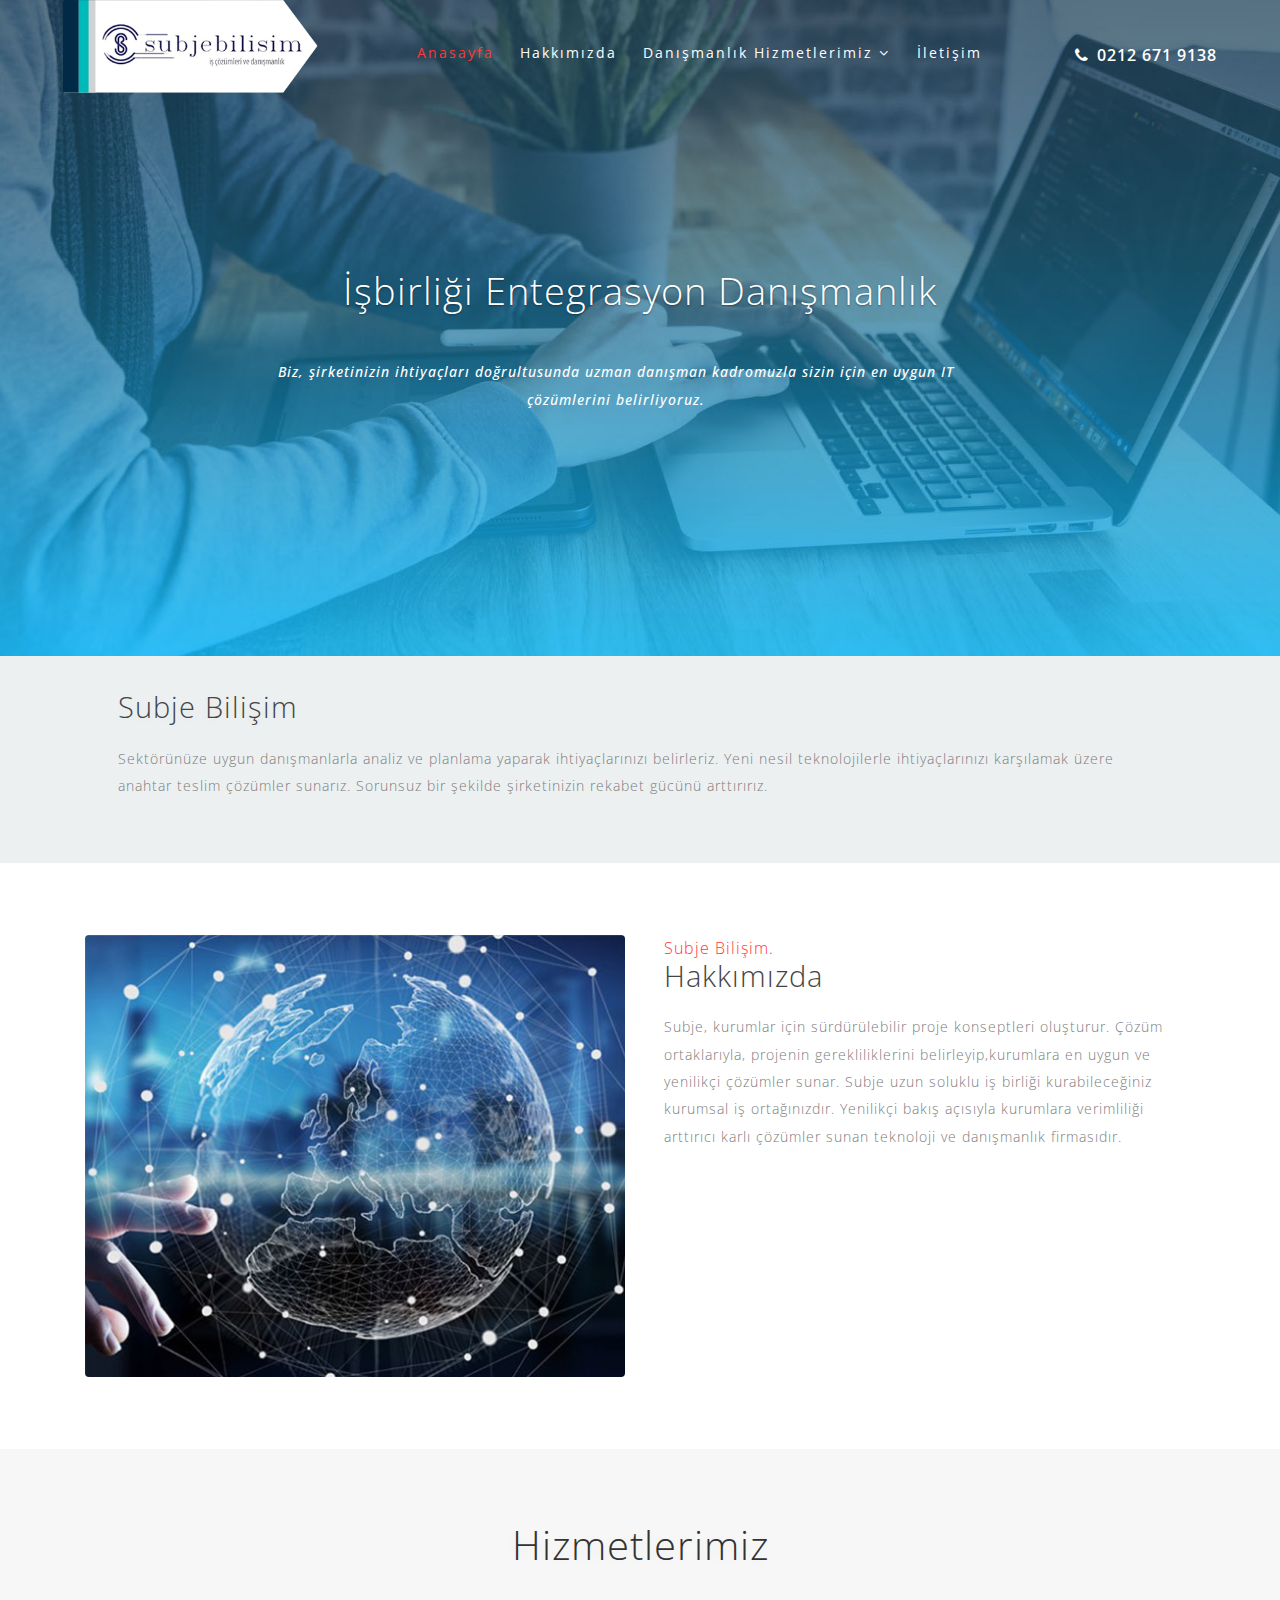
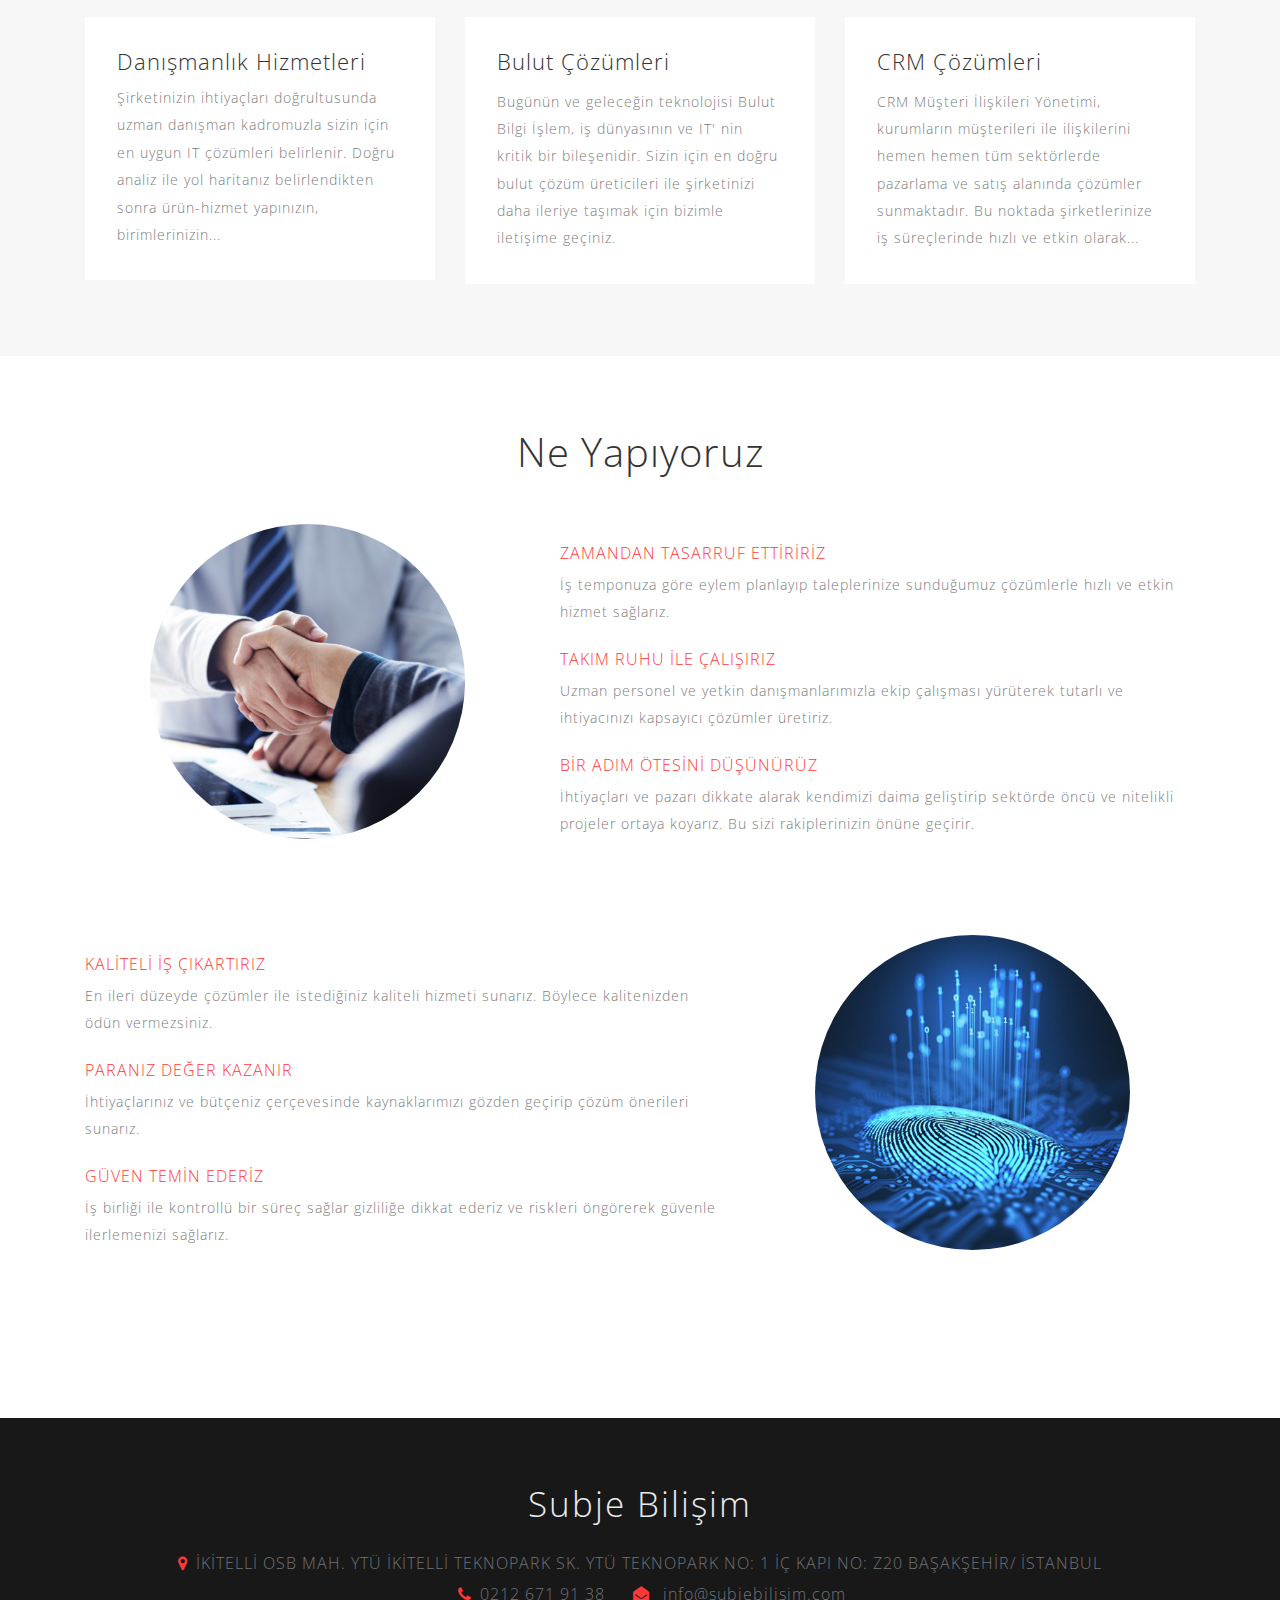
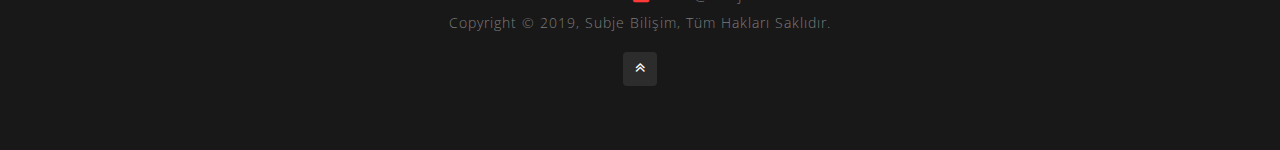
<file: index.html>
<!DOCTYPE html>
<html lang="zxx">

<head>
    <title>Anasayfa - Subje Bilişim</title>
    <meta name="viewport" content="width=device-width, initial-scale=1">
    <meta charset="utf-8" />
    <meta name="description" content="" />
    <script>
        addEventListener("load", function () {
            setTimeout(hideURLbar, 0);
        }, false);

        function hideURLbar() {
            window.scrollTo(0, 1);
        }

    </script>

    <link href="css/bootstrap.css" type="text/css" rel="stylesheet" media="all">
    <link href="css/style.css" type="text/css" rel="stylesheet" media="all">
    <link rel="shortcut icon" type="image/png" href="/images/fav.png" />

    <link href="css/font-awesome.min.css" rel="stylesheet">


    <link href="//fonts.googleapis.com/css?family=Open+Sans:300,300i,400,400i,600,600i,700,700i,800,800i"
        rel="stylesheet">

</head>

<body>

    <div class="main-content" id="home">

        <header>
            <div class="container-fluid">

                <nav class="py-md-4 py-3 d-lg-flex nav_w3pvt">
                    <div id="logo">
                        <h1><a href="/"><img class="subje-logo" src="/images/subje_logo.png" alt="subje-bilisim"> </a>
                        </h1>
                    </div>
                    <label for="drop" class="toggle"><span class="fa fa-bars"></span></label>
                    <input type="checkbox" id="drop" />
                    <ul class="menu mt-lg-3 ml-auto">
                        <li class="active"><a href="/">Anasayfa</a></li>
                        <li><a href="hakkimizda.html">Hakkımızda</a></li>
                        <li>

                            <label for="drop-2" class="cons-services toggle">Danışmanlık Hizmetlerimiz <span
                                    class="fa fa-angle-down" aria-hidden="true"></span>
                            </label>
                            <a href="#">Danışmanlık Hizmetlerimiz <span class="fa fa-angle-down"
                                    aria-hidden="true"></span></a>
                            <input type="checkbox" id="drop-2" />
                            <ul>
                                <li><a href="danismanlik-hizmetleri.html" class="drop-text">Danışmanlık Hizmetleri</a></li>
                                <li><a href="kvkk-uyumluluk-cozumleri.html" class="drop-text">KVKK Uyumluluk Çözümleri</a>
                                </li>
                                <li><a href="siber-guvenlik-cozumleri.html" class="drop-text">Siber Güvenlik Çözümleri</a>
                                </li>
                                <li><a href="veri-envanter-yonetimi-cozumleri.html" class="drop-text">Veri Envanter Yönetimi
                                        Çözümleri</a></li>
                                <li><a href="bulut-cozumleri.html" class="drop-text">Bulut Çözümleri</a></li>
                                <li><a href="erp-cozumleri.html" class="drop-text">ERP Çözümleri</a></li>
                                <li><a href="cografi-bilgi-sistemi-danismanlik-hizmetleri.html" class="drop-text">Coğrafi
                                        Bilgi Sistemi Danışmanlık Hizmetleri</a></li>
                                <li><a href="ozel-yazilim-ve-yazilim-gelistirme-cozumleri.html" class="drop-text">Özel
                                        Yazılım ve Yazılım Geliştirme Çözümleri</a></li>
                                <li><a href="is-analitigi-ve-is-zekasi-cozumleri.html" class="drop-text">İş Analitiği ve İş
                                        Zekası Çözümleri</a></li>
                                <li><a href="crm-cozumleri.html" class="drop-text">CRM Çözümleri</a></li>
                                <li><a href="blockchain-cozumleri.html" class="drop-text">Blockchain Çözümleri</a></li>
                            </ul>
                        </li>
                        <li><a href="iletisim.html">İletişim</a></li>
                        <li>
                            <p class="w3pvt-phone">
                                <span class="fa fa-phone mr-2"></span>0212 671 9138
                            </p>
                        </li>
                    </ul>
                </nav>

            </div>
        </header>

        <div class="banner-content-w3pvt">
            <div class="banner-w3layouts-info text-center">
                <h3>İşbirliği Entegrasyon Danışmanlık</h3>
                <p class="sub-test pr-lg-5">Biz, şirketinizin ihtiyaçları doğrultusunda uzman danışman kadromuzla sizin
                    için en uygun IT çözümlerini belirliyoruz.</p>
            </div>
        </div>

    </div>


    <div class="entry-w3pvt-main py-5 landing-margin">
        <div class="container px-lg-5 py-md-3">
            <div class="entry-w3layouts-info">
                <h4>Subje Bilişim</h4>
                <p>Sektörünüze uygun danışmanlarla analiz ve planlama yaparak ihtiyaçlarınızı belirleriz. Yeni nesil
                    teknolojilerle ihtiyaçlarınızı karşılamak üzere anahtar teslim çözümler sunarız. Sorunsuz bir
                    şekilde şirketinizin rekabet gücünü arttırırız.
                </p>
            </div>
        </div>
    </div>


    <section class="banner-bottom py-5" id="about">
        <div class="container py-md-4">
            <div class="row banner-grids">
                <div class="col-lg-6 content-right-bottom text-left">
                    <img src="images/ab.jpg" alt="" class="img-fluid">
                </div>
                <div class="col-lg-6 content-left-bottom entry-w3layouts-info text-left pl-lg-4">
                    <h5 class="mt-1">Subje Bilişim.</h5>
                    <h4>Hakkımızda</h4>
                    <p class="mt-2 text-left">Subje, kurumlar için sürdürülebilir proje konseptleri oluşturur. Çözüm
                        ortaklarıyla, projenin gerekliliklerini belirleyip,kurumlara en uygun ve yenilikçi çözümler
                        sunar. Subje uzun soluklu iş birliği kurabileceğiniz kurumsal iş ortağınızdır. Yenilikçi bakış
                        açısıyla kurumlara verimliliği arttırıcı karlı çözümler sunan teknoloji ve danışmanlık
                        firmasıdır.</p>
                </div>
            </div>
        </div>
    </section>


    <section class="team-content py-5" id="team">
        <div class="container py-md-4 text-center">
            <h3 class="tittle-w3layouts two">Hizmetlerimiz</h3>
            <div class="row team-grids text-center mt-md-5 mt-4">
                <div class="col-lg-4 team-main">
                    <div class="team-info">
                        <h4>Danışmanlık Hizmetleri</h4>
                        <p class="mt-2 text-left">Şirketinizin ihtiyaçları doğrultusunda uzman danışman kadromuzla sizin
                            için en uygun IT çözümleri belirlenir. Doğru analiz ile yol haritanız belirlendikten sonra
                            ürün-hizmet yapınızın, birimlerinizin...</p>
                    </div>
                </div>
                <div class="col-lg-4 team-main">
                    <div class="team-info">
                        <h4>Bulut Çözümleri</h4>
                        <p>Bugünün ve geleceğin teknolojisi Bulut Bilgi İşlem, iş dünyasının ve IT' nin kritik bir
                            bileşenidir. Sizin için en doğru bulut çözüm üreticileri ile şirketinizi daha ileriye
                            taşımak için bizimle iletişime geçiniz.</p>
                    </div>
                </div>
                <div class="col-lg-4 team-main">
                    <div class="team-info">
                        <h4>CRM Çözümleri</h4>
                        <p>CRM Müşteri İlişkileri Yönetimi, kurumların müşterileri ile ilişkilerini hemen hemen tüm
                            sektörlerde pazarlama ve satış alanında çözümler sunmaktadır. Bu noktada şirketlerinize iş
                            süreçlerinde hızlı ve etkin olarak...</p>
                    </div>
                </div>
            </div>
        </div>
    </section>


    <section class="banner-bottom py-5" id="exp">
        <div class="container py-md-4">
            <h3 class="tittle-w3layouts two text-center">Ne Yapıyoruz</h3>
            <div class="row mid-grids mt-5">
                <div class="col-md-5 content-w3pvt-img">
                    <img src="images/n1.jpg" alt="" class="img-fluid">
                </div>
                <div class="col-md-7 content-left-bottom entry-w3layouts-info text-left mt-3">
                    <h5 class="mt-1">ZAMANDAN TASARRUF ETTİRİRİZ</h5>
                    <p class="mt-2 text-left">İş temponuza göre eylem planlayıp taleplerinize sunduğumuz çözümlerle
                        hızlı ve etkin hizmet sağlarız.</p>
                    <h5 class="mt-1 mt-md-4">TAKIM RUHU İLE ÇALIŞIRIZ</h5>
                    <p class="mt-2 text-left">Uzman personel ve yetkin danışmanlarımızla ekip çalışması yürüterek
                        tutarlı ve ihtiyacınızı kapsayıcı çözümler üretiriz.</p>
                    <h5 class="mt-1 mt-md-4">BİR ADIM ÖTESİNİ DÜŞÜNÜRÜZ</h5>
                    <p class="mt-2 text-left">İhtiyaçları ve pazarı dikkate alarak kendimizi daima geliştirip sektörde
                        öncü ve nitelikli projeler ortaya koyarız. Bu sizi rakiplerinizin önüne geçirir.</p>
                </div>
            </div>
            <div class="row mid-grids my-lg-5 py-lg-5">
                <div class="col-md-7 content-left-bottom entry-w3layouts-info text-left mt-3">
                    <h5 class="mt-1">KALİTELİ İŞ ÇIKARTIRIZ</h5>
                    <p class="mt-2 text-left">En ileri düzeyde çözümler ile istediğiniz kaliteli hizmeti sunarız.
                        Böylece kalitenizden ödün vermezsiniz.</p>
                    <h5 class="mt-1 mt-md-4">PARANIZ DEĞER KAZANIR</h5>
                    <p class="mt-2 text-left">İhtiyaçlarınız ve bütçeniz çerçevesinde kaynaklarımızı gözden geçirip
                        çözüm önerileri sunarız.</p>
                    <h5 class="mt-1 mt-md-4">GÜVEN TEMİN EDERİZ</h5>
                    <p class="mt-2 text-left">İş birliği ile kontrollü bir süreç sağlar gizliliğe dikkat ederiz ve
                        riskleri öngörerek güvenle ilerlemenizi sağlarız.</p>
                </div>
                <div class="col-md-5 content-w3pvt-img">
                    <img src="images/n2.jpg" alt="" class="img-fluid">
                </div>
            </div>
        </div>
    </section>
    
    <footer class="footer-content text-center py-5">
        <div class="container py-md-3">

            <h2 class="logo2 text-center">
                <a href="index.html">
                    Subje Bilişim
                </a>
            </h2>


            <div class="contact-left-footer mt-md-4">
                <ul>
                    <li>
                        <p>
                            <span class="fa fa-map-marker mr-2"></span>İKİTELLİ OSB MAH. YTÜ İKİTELLİ TEKNOPARK SK. YTÜ
                            TEKNOPARK NO: 1 İÇ KAPI NO: Z20 BAŞAKŞEHİR/ İSTANBUL
                        </p>
                    </li>
                    <li class="mx-4">
                        <p>
                            <span class="fa fa-phone mr-2"></span>0212 671 91 38
                        </p>
                    </li>
                    <li>
                        <p class="text-wh">
                            <span class="fa fa-envelope-open mr-2"></span>
                            <a href="mailto:info@example.com">info@subjebilisim.com</a>
                        </p>
                    </li>
                </ul>
            </div>


            <div class="w3layouts-copy text-center">
                <p class="text-da">Copyright © 2019, Subje Bilişim, Tüm Hakları Saklıdır.
                </p>
            </div>


            <div class="move-top text-center mt-3">
                <a href="#home" class="move-top"><span class="fa fa-angle-double-up" aria-hidden="true"></span></a>
            </div>

        </div>
    </footer>
</body>

</html>
</file>
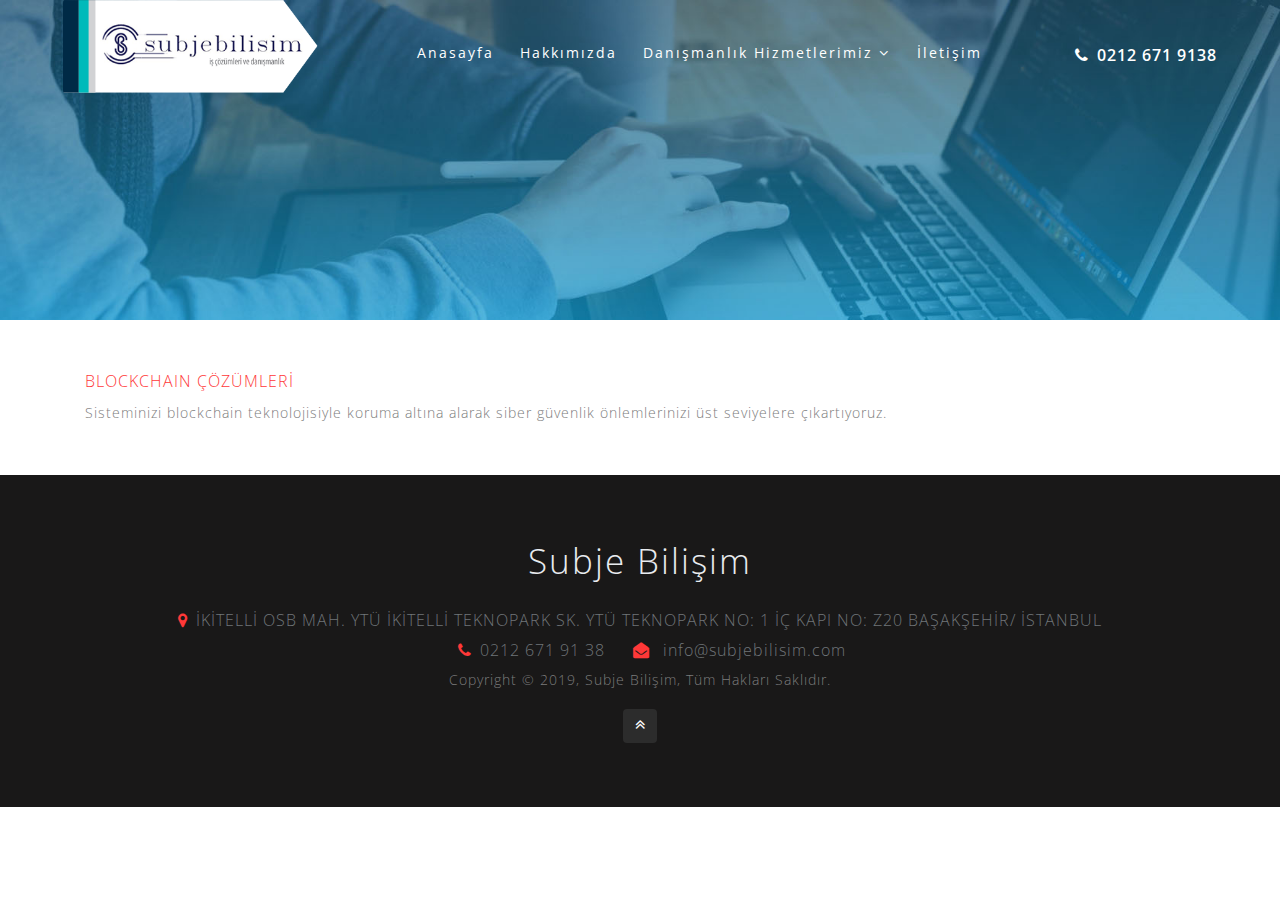
<file: blockchain-cozumleri.html>
<!DOCTYPE html>
<html lang="zxx">

<head>
    <title>Blockchain Çözümleri - Subje Bilişim</title>
    <meta name="viewport" content="width=device-width, initial-scale=1">
    <meta charset="utf-8">
    <meta name="description" content="">
    <script>
        addEventListener("load", function () {
            setTimeout(hideURLbar, 0);
        }, false);

        function hideURLbar() {
            window.scrollTo(0, 1);
        }

    </script>

    <link href="css/bootstrap.css" type="text/css" rel="stylesheet" media="all">
    <link href="css/style.css" type="text/css" rel="stylesheet" media="all">

    <link href="css/font-awesome.min.css" rel="stylesheet">
    <link rel="shortcut icon" type="image/png" href="/images/fav.png">


    <link href="//fonts.googleapis.com/css?family=Open+Sans:300,300i,400,400i,600,600i,700,700i,800,800i"
        rel="stylesheet">

    <script src="chrome-extension://mooikfkahbdckldjjndioackbalphokd/assets/prompt.js"></script>
</head>

<body>

    <div class="main-content inner" id="home">

        <header>
            <div class="container-fluid">

                <nav class="py-md-4 py-3 d-lg-flex nav_w3pvt">
                    <div id="logo">
                        <h1><a href="/"><img class="subje-logo" src="/images/subje_logo.png" alt="subje-bilisim"> </a>
                        </h1>
                    </div>
                    <label for="drop" class="toggle"><span class="fa fa-bars"></span></label>
                    <input type="checkbox" id="drop">
                    <ul class="menu mt-lg-3 ml-auto">
                        <li><a href="/">Anasayfa</a></li>
                        <li><a href="hakkimizda.html">Hakkımızda</a></li>
                        <li>

                            <label for="drop-2" class="cons-services toggle">Danışmanlık Hizmetlerimiz <span
                                    class="fa fa-angle-down" aria-hidden="true"></span>
                            </label>
                            <a href="#">Danışmanlık Hizmetlerimiz <span class="fa fa-angle-down"
                                    aria-hidden="true"></span></a>
                            <input type="checkbox" id="drop-2">
                            <ul>
                                <li><a href="danismanlik-hizmetleri.html" class="drop-text">Danışmanlık Hizmetleri</a></li>
                                <li><a href="kvkk-uyumluluk-cozumleri.html" class="drop-text">KVKK Uyumluluk Çözümleri</a>
                                </li>
                                <li><a href="siber-guvenlik-cozumleri.html" class="drop-text">Siber Güvenlik Çözümleri</a>
                                </li>
                                <li><a href="veri-envanter-yonetimi-cozumleri.html" class="drop-text">Veri Envanter Yönetimi
                                        Çözümleri</a></li>
                                <li><a href="bulut-cozumleri.html" class="drop-text">Bulut Çözümleri</a></li>
                                <li><a href="erp-cozumleri.html" class="drop-text">ERP Çözümleri</a></li>
                                <li><a href="cografi-bilgi-sistemi-danismanlik-hizmetleri.html" class="drop-text">Coğrafi
                                        Bilgi Sistemi Danışmanlık Hizmetleri</a></li>
                                <li><a href="ozel-yazilim-ve-yazilim-gelistirme-cozumleri.html" class="drop-text">Özel
                                        Yazılım ve Yazılım Geliştirme Çözümleri</a></li>
                                <li><a href="is-analitigi-ve-is-zekasi-cozumleri.html" class="drop-text">İş Analitiği ve İş
                                        Zekası Çözümleri</a></li>
                                <li><a href="crm-cozumleri.html" class="drop-text">CRM Çözümleri</a></li>
                                <li><a href="blockchain-cozumleri.html" class="drop-text">Blockchain Çözümleri</a></li>
                            </ul>
                        </li>
                        <li><a href="iletisim.html">İletişim</a></li>
                        <li>
                            <p class="w3pvt-phone">
                                <span class="fa fa-phone mr-2"></span>0212 671 9138
                            </p>
                        </li>
                    </ul>
                </nav>

            </div>
        </header>

    </div>


    <section class="banner-bottom py-5" id="exp">
        <div class="container">
            <div class="row mid-grids">
                <div class="col-md-12 content-left-bottom entry-w3layouts-info text-left">
                    <h5 class="mt-1">BLOCKCHAIN ÇÖZÜMLERİ</h5>
                    <p class="mt-2 text-left">Sisteminizi blockchain teknolojisiyle koruma altına alarak siber güvenlik
                        önlemlerinizi üst seviyelere çıkartıyoruz.</p>
                </div>
            </div>
        </div>
    </section>


    <footer class="footer-content text-center py-5">
        <div class="container py-md-3">

            <h2 class="logo2 text-center">
                <a href="index.html">
                    Subje Bilişim
                </a>
            </h2>


            <div class="contact-left-footer mt-md-4">
                <ul>
                    <li>
                        <p>
                            <span class="fa fa-map-marker mr-2"></span>İKİTELLİ OSB MAH. YTÜ İKİTELLİ TEKNOPARK SK. YTÜ
                            TEKNOPARK NO: 1 İÇ KAPI NO: Z20 BAŞAKŞEHİR/ İSTANBUL
                        </p>
                    </li>
                    <li class="mx-4">
                        <p>
                            <span class="fa fa-phone mr-2"></span>0212 671 91 38
                        </p>
                    </li>
                    <li>
                        <p class="text-wh">
                            <span class="fa fa-envelope-open mr-2"></span>
                            <a href="mailto:info@example.com">info@subjebilisim.com</a>
                        </p>
                    </li>
                </ul>
            </div>


            <div class="w3layouts-copy text-center">
                <p class="text-da">Copyright © 2019, Subje Bilişim, Tüm Hakları Saklıdır.
                </p>
            </div>


            <div class="move-top text-center mt-3">
                <a href="#home" class="move-top"><span class="fa fa-angle-double-up" aria-hidden="true"></span></a>
            </div>

        </div>
    </footer>



</body>

</html>
</file>
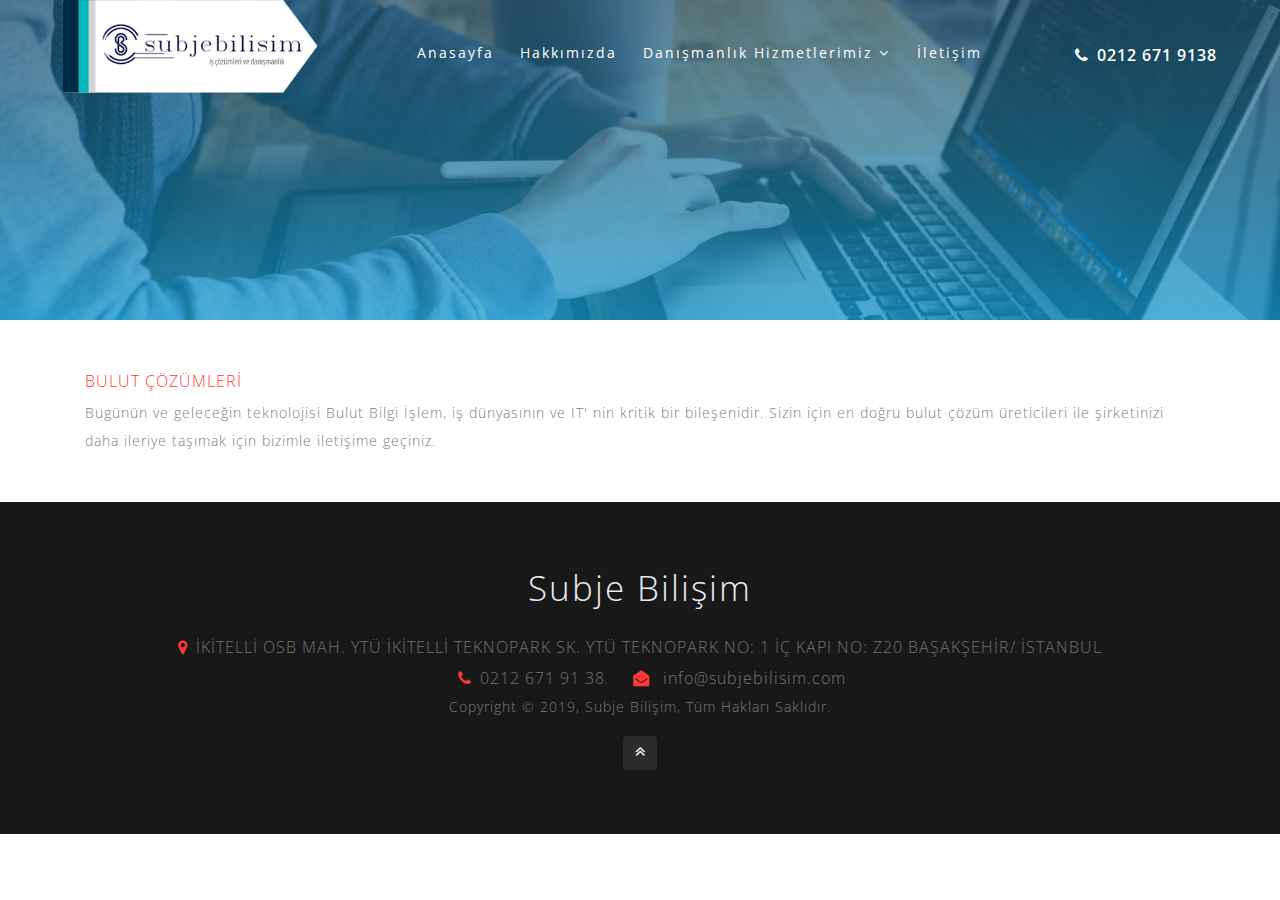
<file: bulut-cozumleri.html>
<!DOCTYPE html>
<html lang="zxx">

<head>
    <title>Bulut Çözümleri - Subje Bilişim</title>
    <meta name="viewport" content="width=device-width, initial-scale=1">
    <meta charset="utf-8">
    <meta name="description" content="">
    <script>
        addEventListener("load", function () {
            setTimeout(hideURLbar, 0);
        }, false);

        function hideURLbar() {
            window.scrollTo(0, 1);
        }

    </script>

    <link href="css/bootstrap.css" type="text/css" rel="stylesheet" media="all">
    <link href="css/style.css" type="text/css" rel="stylesheet" media="all">

    <link href="css/font-awesome.min.css" rel="stylesheet">
    <link rel="shortcut icon" type="image/png" href="/images/fav.png">


    <link href="//fonts.googleapis.com/css?family=Open+Sans:300,300i,400,400i,600,600i,700,700i,800,800i"
        rel="stylesheet">

    <script src="chrome-extension://mooikfkahbdckldjjndioackbalphokd/assets/prompt.js"></script>
</head>

<body>

    <div class="main-content inner" id="home">

        <header>
            <div class="container-fluid">

                <nav class="py-md-4 py-3 d-lg-flex nav_w3pvt">
                    <div id="logo">
                        <h1><a href="/"><img class="subje-logo" src="/images/subje_logo.png" alt="subje-bilisim"> </a>
                        </h1>
                    </div>
                    <label for="drop" class="toggle"><span class="fa fa-bars"></span></label>
                    <input type="checkbox" id="drop">
                    <ul class="menu mt-lg-3 ml-auto">
                        <li><a href="/">Anasayfa</a></li>
                        <li><a href="hakkimizda.html">Hakkımızda</a></li>
                        <li>

                            <label for="drop-2" class="cons-services toggle">Danışmanlık Hizmetlerimiz <span
                                    class="fa fa-angle-down" aria-hidden="true"></span>
                            </label>
                            <a href="#">Danışmanlık Hizmetlerimiz <span class="fa fa-angle-down"
                                    aria-hidden="true"></span></a>
                            <input type="checkbox" id="drop-2">
                            <ul>
                                <li><a href="danismanlik-hizmetleri.html" class="drop-text">Danışmanlık Hizmetleri</a></li>
                                <li><a href="kvkk-uyumluluk-cozumleri.html" class="drop-text">KVKK Uyumluluk Çözümleri</a>
                                </li>
                                <li><a href="siber-guvenlik-cozumleri.html" class="drop-text">Siber Güvenlik Çözümleri</a>
                                </li>
                                <li><a href="veri-envanter-yonetimi-cozumleri.html" class="drop-text">Veri Envanter Yönetimi
                                        Çözümleri</a></li>
                                <li><a href="bulut-cozumleri.html" class="drop-text">Bulut Çözümleri</a></li>
                                <li><a href="erp-cozumleri.html" class="drop-text">ERP Çözümleri</a></li>
                                <li><a href="cografi-bilgi-sistemi-danismanlik-hizmetleri.html" class="drop-text">Coğrafi
                                        Bilgi Sistemi Danışmanlık Hizmetleri</a></li>
                                <li><a href="ozel-yazilim-ve-yazilim-gelistirme-cozumleri.html" class="drop-text">Özel
                                        Yazılım ve Yazılım Geliştirme Çözümleri</a></li>
                                <li><a href="is-analitigi-ve-is-zekasi-cozumleri.html" class="drop-text">İş Analitiği ve İş
                                        Zekası Çözümleri</a></li>
                                <li><a href="crm-cozumleri.html" class="drop-text">CRM Çözümleri</a></li>
                                <li><a href="blockchain-cozumleri.html" class="drop-text">Blockchain Çözümleri</a></li>
                            </ul>
                        </li>
                        <li><a href="iletisim.html">İletişim</a></li>
                        <li>
                            <p class="w3pvt-phone">
                                <span class="fa fa-phone mr-2"></span>0212 671 9138
                            </p>
                        </li>
                    </ul>
                </nav>

            </div>
        </header>

    </div>


    <section class="banner-bottom py-5" id="exp">
        <div class="container">
            <div class="row mid-grids">
                <div class="col-md-12 content-left-bottom entry-w3layouts-info text-left">
                    <h5 class="mt-1">BULUT ÇÖZÜMLERİ</h5>
                    <p class="mt-2 text-left">Bugünün ve geleceğin teknolojisi Bulut Bilgi İşlem, iş dünyasının ve IT'
                        nin kritik bir bileşenidir. Sizin için en doğru bulut çözüm üreticileri ile şirketinizi daha
                        ileriye taşımak için bizimle iletişime geçiniz.</p>
                </div>
            </div>
        </div>
    </section>


    <footer class="footer-content text-center py-5">
        <div class="container py-md-3">

            <h2 class="logo2 text-center">
                <a href="index.html">
                    Subje Bilişim
                </a>
            </h2>


            <div class="contact-left-footer mt-md-4">
                <ul>
                    <li>
                        <p>
                            <span class="fa fa-map-marker mr-2"></span>İKİTELLİ OSB MAH. YTÜ İKİTELLİ TEKNOPARK SK. YTÜ
                            TEKNOPARK NO: 1 İÇ KAPI NO: Z20 BAŞAKŞEHİR/ İSTANBUL
                        </p>
                    </li>
                    <li class="mx-4">
                        <p>
                            <span class="fa fa-phone mr-2"></span>0212 671 91 38
                        </p>
                    </li>
                    <li>
                        <p class="text-wh">
                            <span class="fa fa-envelope-open mr-2"></span>
                            <a href="mailto:info@example.com">info@subjebilisim.com</a>
                        </p>
                    </li>
                </ul>
            </div>


            <div class="w3layouts-copy text-center">
                <p class="text-da">Copyright © 2019, Subje Bilişim, Tüm Hakları Saklıdır.
                </p>
            </div>


            <div class="move-top text-center mt-3">
                <a href="#home" class="move-top"><span class="fa fa-angle-double-up" aria-hidden="true"></span></a>
            </div>

        </div>
    </footer>



</body>

</html>
</file>
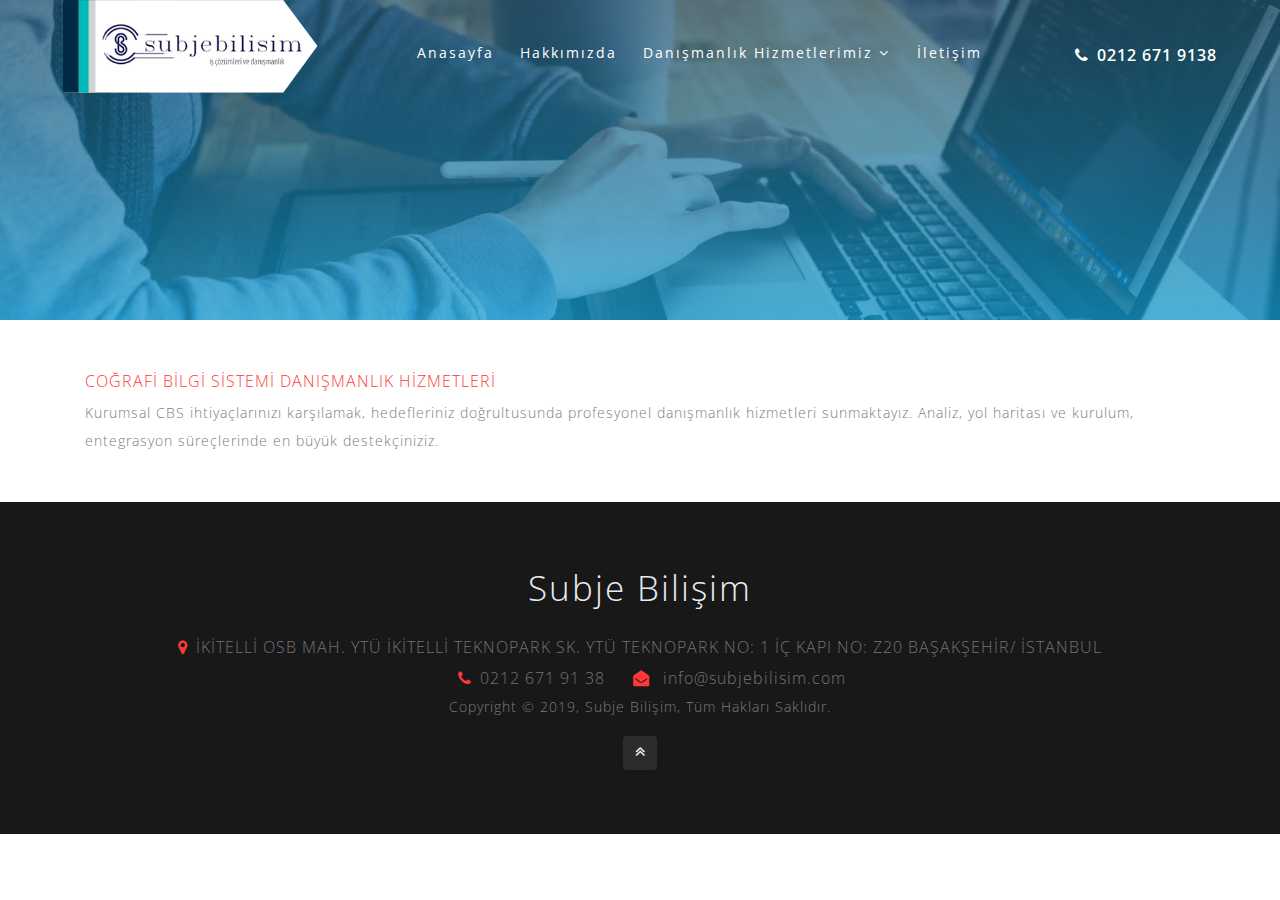
<file: cografi-bilgi-sistemi-danismanlik-hizmetleri.html>
<!DOCTYPE html>
<html lang="zxx">

<head>
    <title>Coğrafi Bilgi Sistemi Danışmanlık Hizmetleri - Subje Bilişim</title>
    <meta name="viewport" content="width=device-width, initial-scale=1">
    <meta charset="utf-8">
    <meta name="description" content="">
    <script>
        addEventListener("load", function () {
            setTimeout(hideURLbar, 0);
        }, false);

        function hideURLbar() {
            window.scrollTo(0, 1);
        }

    </script>

    <link href="css/bootstrap.css" type="text/css" rel="stylesheet" media="all">
    <link href="css/style.css" type="text/css" rel="stylesheet" media="all">

    <link href="css/font-awesome.min.css" rel="stylesheet">
    <link rel="shortcut icon" type="image/png" href="/images/fav.png">


    <link href="//fonts.googleapis.com/css?family=Open+Sans:300,300i,400,400i,600,600i,700,700i,800,800i"
        rel="stylesheet">

    <script src="chrome-extension://mooikfkahbdckldjjndioackbalphokd/assets/prompt.js"></script>
</head>

<body>

    <div class="main-content inner" id="home">

        <header>
            <div class="container-fluid">

                <nav class="py-md-4 py-3 d-lg-flex nav_w3pvt">
                    <div id="logo">
                        <h1><a href="/"><img class="subje-logo" src="/images/subje_logo.png" alt="subje-bilisim"> </a>
                        </h1>
                    </div>
                    <label for="drop" class="toggle"><span class="fa fa-bars"></span></label>
                    <input type="checkbox" id="drop">
                    <ul class="menu mt-lg-3 ml-auto">
                        <li><a href="/">Anasayfa</a></li>
                        <li><a href="hakkimizda.html">Hakkımızda</a></li>
                        <li>

                            <label for="drop-2" class="cons-services toggle">Danışmanlık Hizmetlerimiz <span
                                    class="fa fa-angle-down" aria-hidden="true"></span>
                            </label>
                            <a href="#">Danışmanlık Hizmetlerimiz <span class="fa fa-angle-down"
                                    aria-hidden="true"></span></a>
                            <input type="checkbox" id="drop-2">
                            <ul>
                                <li><a href="danismanlik-hizmetleri.html" class="drop-text">Danışmanlık Hizmetleri</a></li>
                                <li><a href="kvkk-uyumluluk-cozumleri.html" class="drop-text">KVKK Uyumluluk Çözümleri</a>
                                </li>
                                <li><a href="siber-guvenlik-cozumleri.html" class="drop-text">Siber Güvenlik Çözümleri</a>
                                </li>
                                <li><a href="veri-envanter-yonetimi-cozumleri.html" class="drop-text">Veri Envanter Yönetimi
                                        Çözümleri</a></li>
                                <li><a href="bulut-cozumleri.html" class="drop-text">Bulut Çözümleri</a></li>
                                <li><a href="erp-cozumleri.html" class="drop-text">ERP Çözümleri</a></li>
                                <li><a href="cografi-bilgi-sistemi-danismanlik-hizmetleri.html" class="drop-text">Coğrafi
                                        Bilgi Sistemi Danışmanlık Hizmetleri</a></li>
                                <li><a href="ozel-yazilim-ve-yazilim-gelistirme-cozumleri.html" class="drop-text">Özel
                                        Yazılım ve Yazılım Geliştirme Çözümleri</a></li>
                                <li><a href="is-analitigi-ve-is-zekasi-cozumleri.html" class="drop-text">İş Analitiği ve İş
                                        Zekası Çözümleri</a></li>
                                <li><a href="crm-cozumleri.html" class="drop-text">CRM Çözümleri</a></li>
                                <li><a href="blockchain-cozumleri.html" class="drop-text">Blockchain Çözümleri</a></li>
                            </ul>
                        </li>
                        <li><a href="iletisim.html">İletişim</a></li>
                        <li>
                            <p class="w3pvt-phone">
                                <span class="fa fa-phone mr-2"></span>0212 671 9138
                            </p>
                        </li>
                    </ul>
                </nav>

            </div>
        </header>

    </div>


    <section class="banner-bottom py-5" id="exp">
        <div class="container">
            <div class="row mid-grids">
                <div class="col-md-12 content-left-bottom entry-w3layouts-info text-left">
                    <h5 class="mt-1">COĞRAFİ BİLGİ SİSTEMİ DANIŞMANLIK HİZMETLERİ</h5>
                    <p class="mt-2 text-left">Kurumsal CBS ihtiyaçlarınızı karşılamak, hedefleriniz doğrultusunda
                        profesyonel danışmanlık hizmetleri sunmaktayız. Analiz, yol haritası ve kurulum, entegrasyon
                        süreçlerinde en büyük destekçiniziz.</p>
                </div>
            </div>
        </div>
    </section>


    <footer class="footer-content text-center py-5">
        <div class="container py-md-3">

            <h2 class="logo2 text-center">
                <a href="index.html">
                    Subje Bilişim
                </a>
            </h2>


            <div class="contact-left-footer mt-md-4">
                <ul>
                    <li>
                        <p>
                            <span class="fa fa-map-marker mr-2"></span>İKİTELLİ OSB MAH. YTÜ İKİTELLİ TEKNOPARK SK. YTÜ
                            TEKNOPARK NO: 1 İÇ KAPI NO: Z20 BAŞAKŞEHİR/ İSTANBUL
                        </p>
                    </li>
                    <li class="mx-4">
                        <p>
                            <span class="fa fa-phone mr-2"></span>0212 671 91 38
                        </p>
                    </li>
                    <li>
                        <p class="text-wh">
                            <span class="fa fa-envelope-open mr-2"></span>
                            <a href="mailto:info@example.com">info@subjebilisim.com</a>
                        </p>
                    </li>
                </ul>
            </div>


            <div class="w3layouts-copy text-center">
                <p class="text-da">Copyright © 2019, Subje Bilişim, Tüm Hakları Saklıdır.
                </p>
            </div>


            <div class="move-top text-center mt-3">
                <a href="#home" class="move-top"><span class="fa fa-angle-double-up" aria-hidden="true"></span></a>
            </div>

        </div>
    </footer>



</body>

</html>
</file>
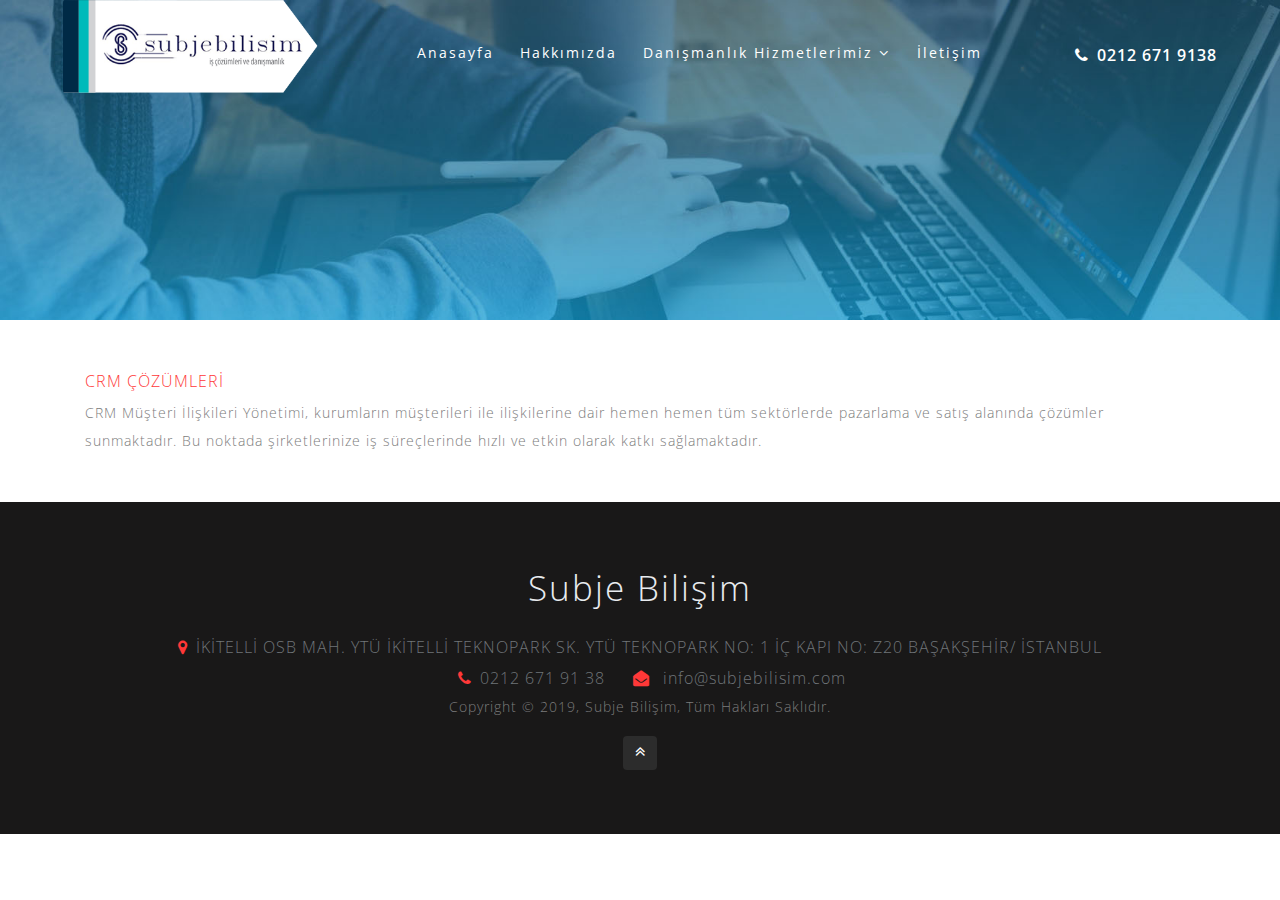
<file: crm-cozumleri.html>
<!DOCTYPE html>
<html lang="zxx">

<head>
    <title>CRM Çözümleri - Subje Bilişim</title>
    <meta name="viewport" content="width=device-width, initial-scale=1">
    <meta charset="utf-8">
    <meta name="description" content="">
    <script>
        addEventListener("load", function () {
            setTimeout(hideURLbar, 0);
        }, false);

        function hideURLbar() {
            window.scrollTo(0, 1);
        }

    </script>

    <link href="css/bootstrap.css" type="text/css" rel="stylesheet" media="all">
    <link href="css/style.css" type="text/css" rel="stylesheet" media="all">

    <link href="css/font-awesome.min.css" rel="stylesheet">
    <link rel="shortcut icon" type="image/png" href="/images/fav.png">


    <link href="//fonts.googleapis.com/css?family=Open+Sans:300,300i,400,400i,600,600i,700,700i,800,800i"
        rel="stylesheet">

    <script src="chrome-extension://mooikfkahbdckldjjndioackbalphokd/assets/prompt.js"></script>
</head>

<body>

    <div class="main-content inner" id="home">

        <header>
            <div class="container-fluid">

                <nav class="py-md-4 py-3 d-lg-flex nav_w3pvt">
                    <div id="logo">
                        <h1><a href="/"><img class="subje-logo" src="/images/subje_logo.png" alt="subje-bilisim"> </a>
                        </h1>
                    </div>
                    <label for="drop" class="toggle"><span class="fa fa-bars"></span></label>
                    <input type="checkbox" id="drop">
                    <ul class="menu mt-lg-3 ml-auto">
                        <li><a href="/">Anasayfa</a></li>
                        <li><a href="hakkimizda.html">Hakkımızda</a></li>
                        <li>

                            <label for="drop-2" class="cons-services toggle">Danışmanlık Hizmetlerimiz <span
                                    class="fa fa-angle-down" aria-hidden="true"></span>
                            </label>
                            <a href="#">Danışmanlık Hizmetlerimiz <span class="fa fa-angle-down"
                                    aria-hidden="true"></span></a>
                            <input type="checkbox" id="drop-2">
                            <ul>
                                <li><a href="danismanlik-hizmetleri.html" class="drop-text">Danışmanlık Hizmetleri</a></li>
                                <li><a href="kvkk-uyumluluk-cozumleri.html" class="drop-text">KVKK Uyumluluk Çözümleri</a>
                                </li>
                                <li><a href="siber-guvenlik-cozumleri.html" class="drop-text">Siber Güvenlik Çözümleri</a>
                                </li>
                                <li><a href="veri-envanter-yonetimi-cozumleri.html" class="drop-text">Veri Envanter Yönetimi
                                        Çözümleri</a></li>
                                <li><a href="bulut-cozumleri.html" class="drop-text">Bulut Çözümleri</a></li>
                                <li><a href="erp-cozumleri.html" class="drop-text">ERP Çözümleri</a></li>
                                <li><a href="cografi-bilgi-sistemi-danismanlik-hizmetleri.html" class="drop-text">Coğrafi
                                        Bilgi Sistemi Danışmanlık Hizmetleri</a></li>
                                <li><a href="ozel-yazilim-ve-yazilim-gelistirme-cozumleri.html" class="drop-text">Özel
                                        Yazılım ve Yazılım Geliştirme Çözümleri</a></li>
                                <li><a href="is-analitigi-ve-is-zekasi-cozumleri.html" class="drop-text">İş Analitiği ve İş
                                        Zekası Çözümleri</a></li>
                                <li><a href="crm-cozumleri.html" class="drop-text">CRM Çözümleri</a></li>
                                <li><a href="blockchain-cozumleri.html" class="drop-text">Blockchain Çözümleri</a></li>
                            </ul>
                        </li>
                        <li><a href="iletisim.html">İletişim</a></li>
                        <li>
                            <p class="w3pvt-phone">
                                <span class="fa fa-phone mr-2"></span>0212 671 9138
                            </p>
                        </li>
                    </ul>
                </nav>

            </div>
        </header>

    </div>


    <section class="banner-bottom py-5" id="exp">
        <div class="container">
            <div class="row mid-grids">
                <div class="col-md-12 content-left-bottom entry-w3layouts-info text-left">
                    <h5 class="mt-1">CRM ÇÖZÜMLERİ</h5>
                    <p class="mt-2 text-left">CRM Müşteri İlişkileri Yönetimi, kurumların müşterileri ile ilişkilerine
                        dair hemen hemen tüm sektörlerde pazarlama ve satış alanında çözümler sunmaktadır. Bu noktada
                        şirketlerinize iş süreçlerinde hızlı ve etkin olarak katkı sağlamaktadır.</p>
                </div>
            </div>
        </div>
    </section>


    <footer class="footer-content text-center py-5">
        <div class="container py-md-3">

            <h2 class="logo2 text-center">
                <a href="index.html">
                    Subje Bilişim
                </a>
            </h2>


            <div class="contact-left-footer mt-md-4">
                <ul>
                    <li>
                        <p>
                            <span class="fa fa-map-marker mr-2"></span>İKİTELLİ OSB MAH. YTÜ İKİTELLİ TEKNOPARK SK. YTÜ
                            TEKNOPARK NO: 1 İÇ KAPI NO: Z20 BAŞAKŞEHİR/ İSTANBUL
                        </p>
                    </li>
                    <li class="mx-4">
                        <p>
                            <span class="fa fa-phone mr-2"></span>0212 671 91 38
                        </p>
                    </li>
                    <li>
                        <p class="text-wh">
                            <span class="fa fa-envelope-open mr-2"></span>
                            <a href="mailto:info@example.com">info@subjebilisim.com</a>
                        </p>
                    </li>
                </ul>
            </div>


            <div class="w3layouts-copy text-center">
                <p class="text-da">Copyright © 2019, Subje Bilişim, Tüm Hakları Saklıdır.
                </p>
            </div>


            <div class="move-top text-center mt-3">
                <a href="#home" class="move-top"><span class="fa fa-angle-double-up" aria-hidden="true"></span></a>
            </div>

        </div>
    </footer>



</body>

</html>
</file>
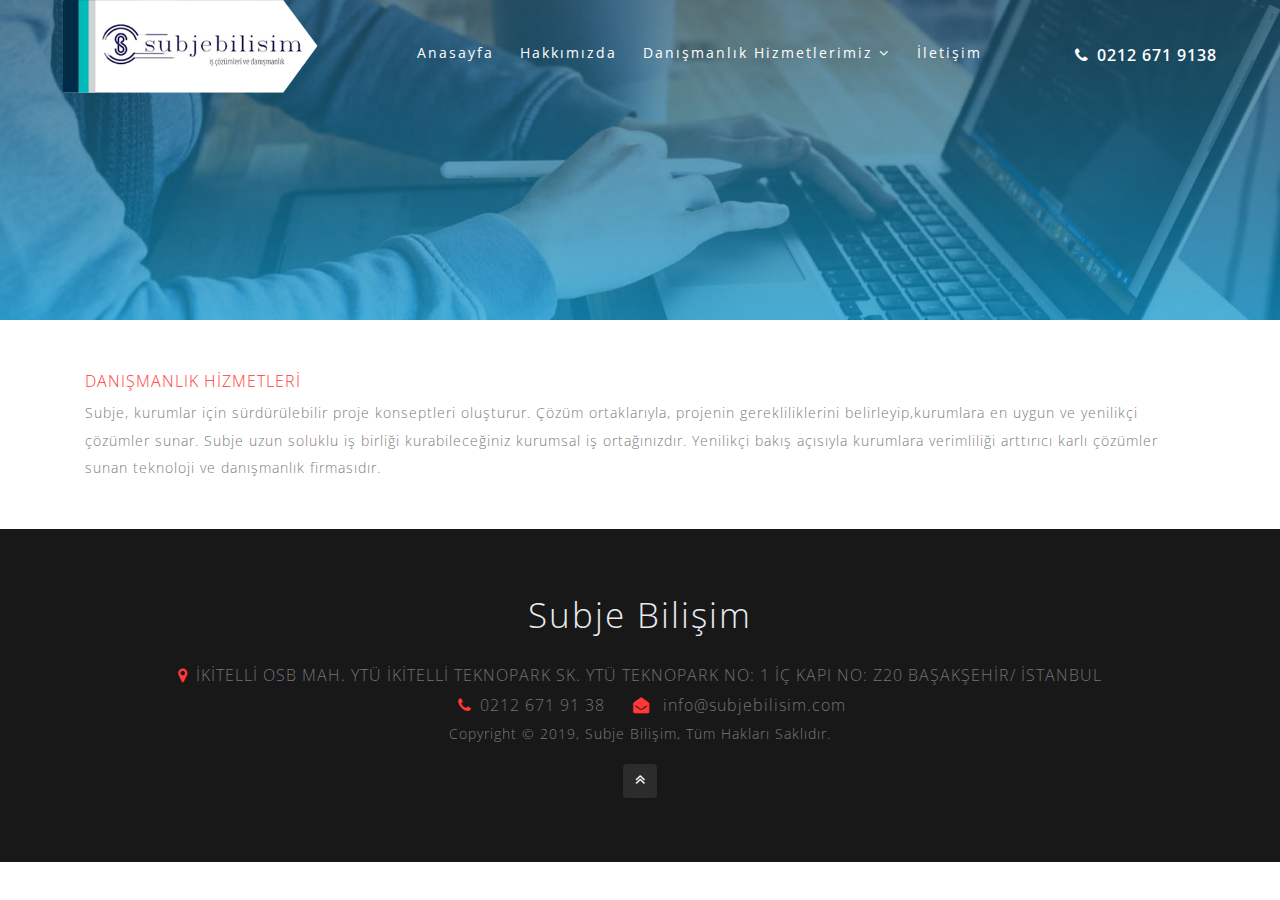
<file: danismanlik-hizmetleri.html>
<!DOCTYPE html>
<html lang="zxx">

<head>
    <title>Danışmanlık Hizmetleri - Subje Bilişim</title>
    <meta name="viewport" content="width=device-width, initial-scale=1">
    <meta charset="utf-8">
    <meta name="description" content="">
    <script>
        addEventListener("load", function () {
            setTimeout(hideURLbar, 0);
        }, false);

        function hideURLbar() {
            window.scrollTo(0, 1);
        }

    </script>

    <link href="css/bootstrap.css" type="text/css" rel="stylesheet" media="all">
    <link href="css/style.css" type="text/css" rel="stylesheet" media="all">

    <link href="css/font-awesome.min.css" rel="stylesheet">
    <link rel="shortcut icon" type="image/png" href="/images/fav.png">


    <link href="//fonts.googleapis.com/css?family=Open+Sans:300,300i,400,400i,600,600i,700,700i,800,800i"
        rel="stylesheet">

    <script src="chrome-extension://mooikfkahbdckldjjndioackbalphokd/assets/prompt.js"></script>
</head>

<body>

    <div class="main-content inner" id="home">

        <header>
            <div class="container-fluid">

                <nav class="py-md-4 py-3 d-lg-flex nav_w3pvt">
                    <div id="logo">
                        <h1><a href="/"><img class="subje-logo" src="/images/subje_logo.png" alt="subje-bilisim"> </a>
                        </h1>
                    </div>
                    <label for="drop" class="toggle"><span class="fa fa-bars"></span></label>
                    <input type="checkbox" id="drop">
                    <ul class="menu mt-lg-3 ml-auto">
                        <li><a href="/">Anasayfa</a></li>
                        <li><a href="hakkimizda.html">Hakkımızda</a></li>
                        <li>

                            <label for="drop-2" class="cons-services toggle">Danışmanlık Hizmetlerimiz <span
                                    class="fa fa-angle-down" aria-hidden="true"></span>
                            </label>
                            <a href="#">Danışmanlık Hizmetlerimiz <span class="fa fa-angle-down"
                                    aria-hidden="true"></span></a>
                            <input type="checkbox" id="drop-2">
                            <ul>
                                <li><a href="danismanlik-hizmetleri.html" class="drop-text">Danışmanlık Hizmetleri</a></li>
                                <li><a href="kvkk-uyumluluk-cozumleri.html" class="drop-text">KVKK Uyumluluk Çözümleri</a>
                                </li>
                                <li><a href="siber-guvenlik-cozumleri.html" class="drop-text">Siber Güvenlik Çözümleri</a>
                                </li>
                                <li><a href="veri-envanter-yonetimi-cozumleri.html" class="drop-text">Veri Envanter Yönetimi
                                        Çözümleri</a></li>
                                <li><a href="bulut-cozumleri.html" class="drop-text">Bulut Çözümleri</a></li>
                                <li><a href="erp-cozumleri.html" class="drop-text">ERP Çözümleri</a></li>
                                <li><a href="cografi-bilgi-sistemi-danismanlik-hizmetleri.html" class="drop-text">Coğrafi
                                        Bilgi Sistemi Danışmanlık Hizmetleri</a></li>
                                <li><a href="ozel-yazilim-ve-yazilim-gelistirme-cozumleri.html" class="drop-text">Özel
                                        Yazılım ve Yazılım Geliştirme Çözümleri</a></li>
                                <li><a href="is-analitigi-ve-is-zekasi-cozumleri.html" class="drop-text">İş Analitiği ve İş
                                        Zekası Çözümleri</a></li>
                                <li><a href="crm-cozumleri.html" class="drop-text">CRM Çözümleri</a></li>
                                <li><a href="blockchain-cozumleri.html" class="drop-text">Blockchain Çözümleri</a></li>
                            </ul>
                        </li>
                        <li><a href="iletisim.html">İletişim</a></li>
                        <li>
                            <p class="w3pvt-phone">
                                <span class="fa fa-phone mr-2"></span>0212 671 9138
                            </p>
                        </li>
                    </ul>
                </nav>

            </div>
        </header>

    </div>


    <section class="banner-bottom py-5" id="exp">
        <div class="container">
            <div class="row mid-grids">
                <div class="col-md-12 content-left-bottom entry-w3layouts-info text-left">
                    <h5 class="mt-1">DANIŞMANLIK HİZMETLERİ</h5>
                    <p class="mt-2 text-left">Subje, kurumlar için sürdürülebilir proje konseptleri oluşturur. Çözüm
                        ortaklarıyla, projenin gerekliliklerini belirleyip,kurumlara en uygun ve yenilikçi çözümler
                        sunar. Subje uzun soluklu iş birliği kurabileceğiniz kurumsal iş ortağınızdır. Yenilikçi bakış
                        açısıyla kurumlara verimliliği arttırıcı karlı çözümler sunan teknoloji ve danışmanlık
                        firmasıdır.</p>
                </div>
            </div>
        </div>
    </section>


    <footer class="footer-content text-center py-5">
        <div class="container py-md-3">

            <h2 class="logo2 text-center">
                <a href="index.html">
                    Subje Bilişim
                </a>
            </h2>


            <div class="contact-left-footer mt-md-4">
                <ul>
                    <li>
                        <p>
                            <span class="fa fa-map-marker mr-2"></span>İKİTELLİ OSB MAH. YTÜ İKİTELLİ TEKNOPARK SK. YTÜ
                            TEKNOPARK NO: 1 İÇ KAPI NO: Z20 BAŞAKŞEHİR/ İSTANBUL
                        </p>
                    </li>
                    <li class="mx-4">
                        <p>
                            <span class="fa fa-phone mr-2"></span>0212 671 91 38
                        </p>
                    </li>
                    <li>
                        <p class="text-wh">
                            <span class="fa fa-envelope-open mr-2"></span>
                            <a href="mailto:info@example.com">info@subjebilisim.com</a>
                        </p>
                    </li>
                </ul>
            </div>


            <div class="w3layouts-copy text-center">
                <p class="text-da">Copyright © 2019, Subje Bilişim, Tüm Hakları Saklıdır.
                </p>
            </div>


            <div class="move-top text-center mt-3">
                <a href="#home" class="move-top"><span class="fa fa-angle-double-up" aria-hidden="true"></span></a>
            </div>

        </div>
    </footer>



    <!-- <span
        style="border-radius: 12px; width: 24px !important; height: 24px !important; background: url(&quot;[data-uri]&quot;) 50% 50% / 14px 14px no-repeat rgba(0, 0, 0, 0.4) !important; position: absolute !important; opacity: 1 !important; z-index: 8675309 !important; display: none; cursor: pointer !important; border: none !important; top: 9px; left: 415px;">
    
    </span>
    <span
        style="border-radius: 3px !important; text-indent: 20px !important; width: auto !important; padding: 0px 4px 0px 0px !important; text-align: center !important; font: bold 11px / 20px &quot;Helvetica Neue&quot;, Helvetica, sans-serif !important; color: rgb(255, 255, 255) !important; background: url(&quot;[data-uri]&quot;) 3px 50% / 14px 14px no-repeat rgb(230, 0, 35) !important; position: absolute !important; opacity: 1 !important; z-index: 8675309 !important; display: none; cursor: pointer !important; border: none !important; -webkit-font-smoothing: antialiased !important; top: 9px; left: 73px;">
        Kaydet
    </span> -->
</body>

</html>
</file>
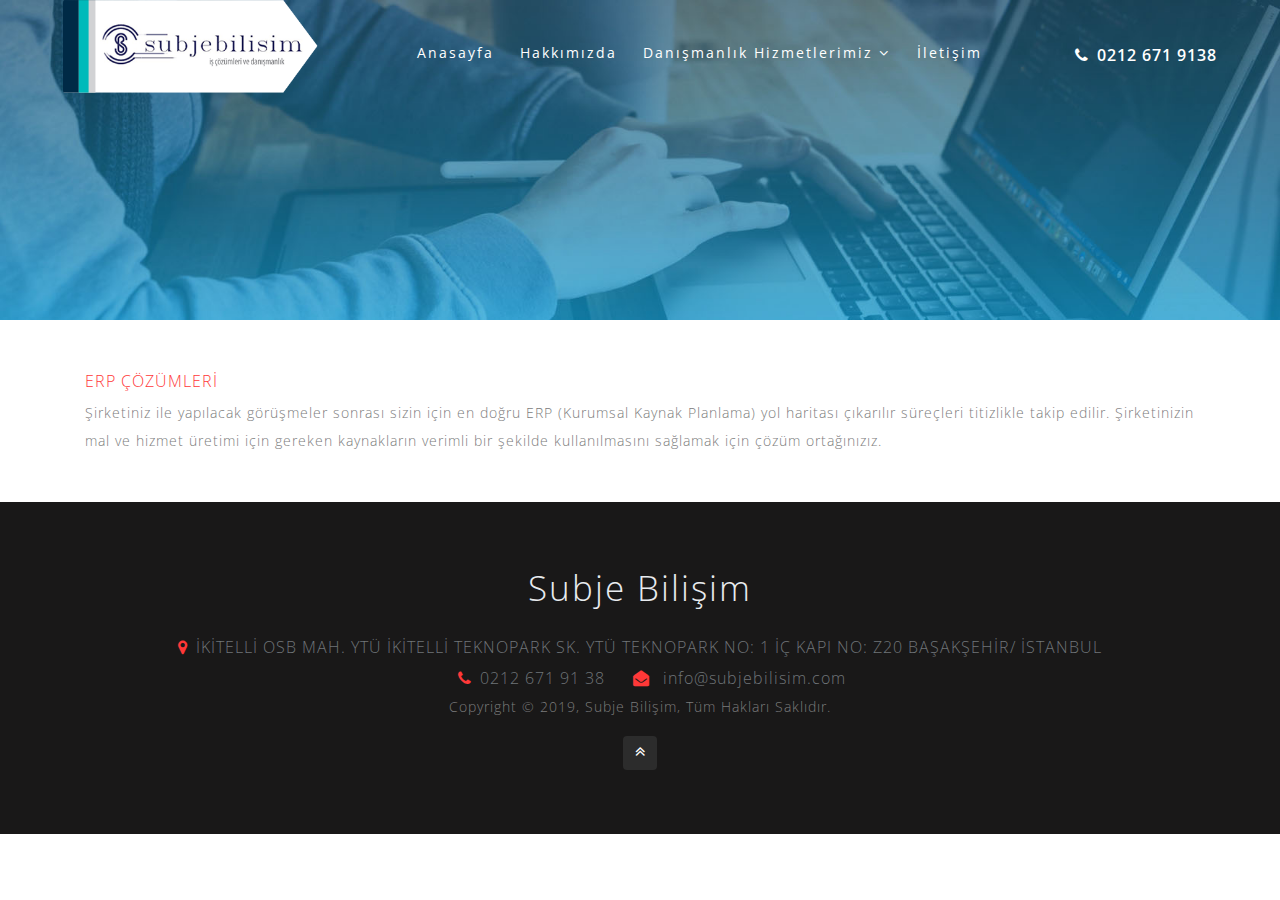
<file: erp-cozumleri.html>
<!DOCTYPE html>
<html lang="zxx">

<head>
    <title>ERP Çözümleri - Subje Bilişim</title>
    <meta name="viewport" content="width=device-width, initial-scale=1">
    <meta charset="utf-8">
    <meta name="description" content="">
    <script>
        addEventListener("load", function () {
            setTimeout(hideURLbar, 0);
        }, false);

        function hideURLbar() {
            window.scrollTo(0, 1);
        }

    </script>

    <link href="css/bootstrap.css" type="text/css" rel="stylesheet" media="all">
    <link href="css/style.css" type="text/css" rel="stylesheet" media="all">

    <link href="css/font-awesome.min.css" rel="stylesheet">
    <link rel="shortcut icon" type="image/png" href="/images/fav.png">


    <link href="//fonts.googleapis.com/css?family=Open+Sans:300,300i,400,400i,600,600i,700,700i,800,800i"
        rel="stylesheet">

    <script src="chrome-extension://mooikfkahbdckldjjndioackbalphokd/assets/prompt.js"></script>
</head>

<body>

    <div class="main-content inner" id="home">

        <header>
            <div class="container-fluid">

                <nav class="py-md-4 py-3 d-lg-flex nav_w3pvt">
                    <div id="logo">
                        <h1><a href="/"><img class="subje-logo" src="/images/subje_logo.png" alt="subje-bilisim"> </a>
                        </h1>
                    </div>
                    <label for="drop" class="toggle"><span class="fa fa-bars"></span></label>
                    <input type="checkbox" id="drop">
                    <ul class="menu mt-lg-3 ml-auto">
                        <li><a href="/">Anasayfa</a></li>
                        <li><a href="hakkimizda.html">Hakkımızda</a></li>
                        <li>

                            <label for="drop-2" class="cons-services toggle">Danışmanlık Hizmetlerimiz <span
                                    class="fa fa-angle-down" aria-hidden="true"></span>
                            </label>
                            <a href="#">Danışmanlık Hizmetlerimiz <span class="fa fa-angle-down"
                                    aria-hidden="true"></span></a>
                            <input type="checkbox" id="drop-2">
                            <ul>
                                <li><a href="danismanlik-hizmetleri.html" class="drop-text">Danışmanlık Hizmetleri</a></li>
                                <li><a href="kvkk-uyumluluk-cozumleri.html" class="drop-text">KVKK Uyumluluk Çözümleri</a>
                                </li>
                                <li><a href="siber-guvenlik-cozumleri.html" class="drop-text">Siber Güvenlik Çözümleri</a>
                                </li>
                                <li><a href="veri-envanter-yonetimi-cozumleri.html" class="drop-text">Veri Envanter Yönetimi
                                        Çözümleri</a></li>
                                <li><a href="bulut-cozumleri.html" class="drop-text">Bulut Çözümleri</a></li>
                                <li><a href="erp-cozumleri.html" class="drop-text">ERP Çözümleri</a></li>
                                <li><a href="cografi-bilgi-sistemi-danismanlik-hizmetleri.html" class="drop-text">Coğrafi
                                        Bilgi Sistemi Danışmanlık Hizmetleri</a></li>
                                <li><a href="ozel-yazilim-ve-yazilim-gelistirme-cozumleri.html" class="drop-text">Özel
                                        Yazılım ve Yazılım Geliştirme Çözümleri</a></li>
                                <li><a href="is-analitigi-ve-is-zekasi-cozumleri.html" class="drop-text">İş Analitiği ve İş
                                        Zekası Çözümleri</a></li>
                                <li><a href="crm-cozumleri.html" class="drop-text">CRM Çözümleri</a></li>
                                <li><a href="blockchain-cozumleri.html" class="drop-text">Blockchain Çözümleri</a></li>
                            </ul>
                        </li>
                        <li><a href="iletisim.html">İletişim</a></li>
                        <li>
                            <p class="w3pvt-phone">
                                <span class="fa fa-phone mr-2"></span>0212 671 9138
                            </p>
                        </li>
                    </ul>
                </nav>

            </div>
        </header>

    </div>


    <section class="banner-bottom py-5" id="exp">
        <div class="container">
            <div class="row mid-grids">
                <div class="col-md-12 content-left-bottom entry-w3layouts-info text-left">
                    <h5 class="mt-1">ERP ÇÖZÜMLERİ</h5>
                    <p class="mt-2 text-left">Şirketiniz ile yapılacak görüşmeler sonrası sizin için en doğru ERP
                        (Kurumsal Kaynak Planlama) yol haritası çıkarılır süreçleri titizlikle takip edilir.
                        Şirketinizin mal ve hizmet üretimi için gereken kaynakların verimli bir şekilde kullanılmasını
                        sağlamak için çözüm ortağınızız.</p>
                </div>
            </div>
        </div>
    </section>


    <footer class="footer-content text-center py-5">
        <div class="container py-md-3">

            <h2 class="logo2 text-center">
                <a href="index.html">
                    Subje Bilişim
                </a>
            </h2>


            <div class="contact-left-footer mt-md-4">
                <ul>
                    <li>
                        <p>
                            <span class="fa fa-map-marker mr-2"></span>İKİTELLİ OSB MAH. YTÜ İKİTELLİ TEKNOPARK SK. YTÜ
                            TEKNOPARK NO: 1 İÇ KAPI NO: Z20 BAŞAKŞEHİR/ İSTANBUL
                        </p>
                    </li>
                    <li class="mx-4">
                        <p>
                            <span class="fa fa-phone mr-2"></span>0212 671 91 38
                        </p>
                    </li>
                    <li>
                        <p class="text-wh">
                            <span class="fa fa-envelope-open mr-2"></span>
                            <a href="mailto:info@example.com">info@subjebilisim.com</a>
                        </p>
                    </li>
                </ul>
            </div>


            <div class="w3layouts-copy text-center">
                <p class="text-da">Copyright © 2019, Subje Bilişim, Tüm Hakları Saklıdır.
                </p>
            </div>


            <div class="move-top text-center mt-3">
                <a href="#home" class="move-top"><span class="fa fa-angle-double-up" aria-hidden="true"></span></a>
            </div>

        </div>
    </footer>



</body>

</html>
</file>
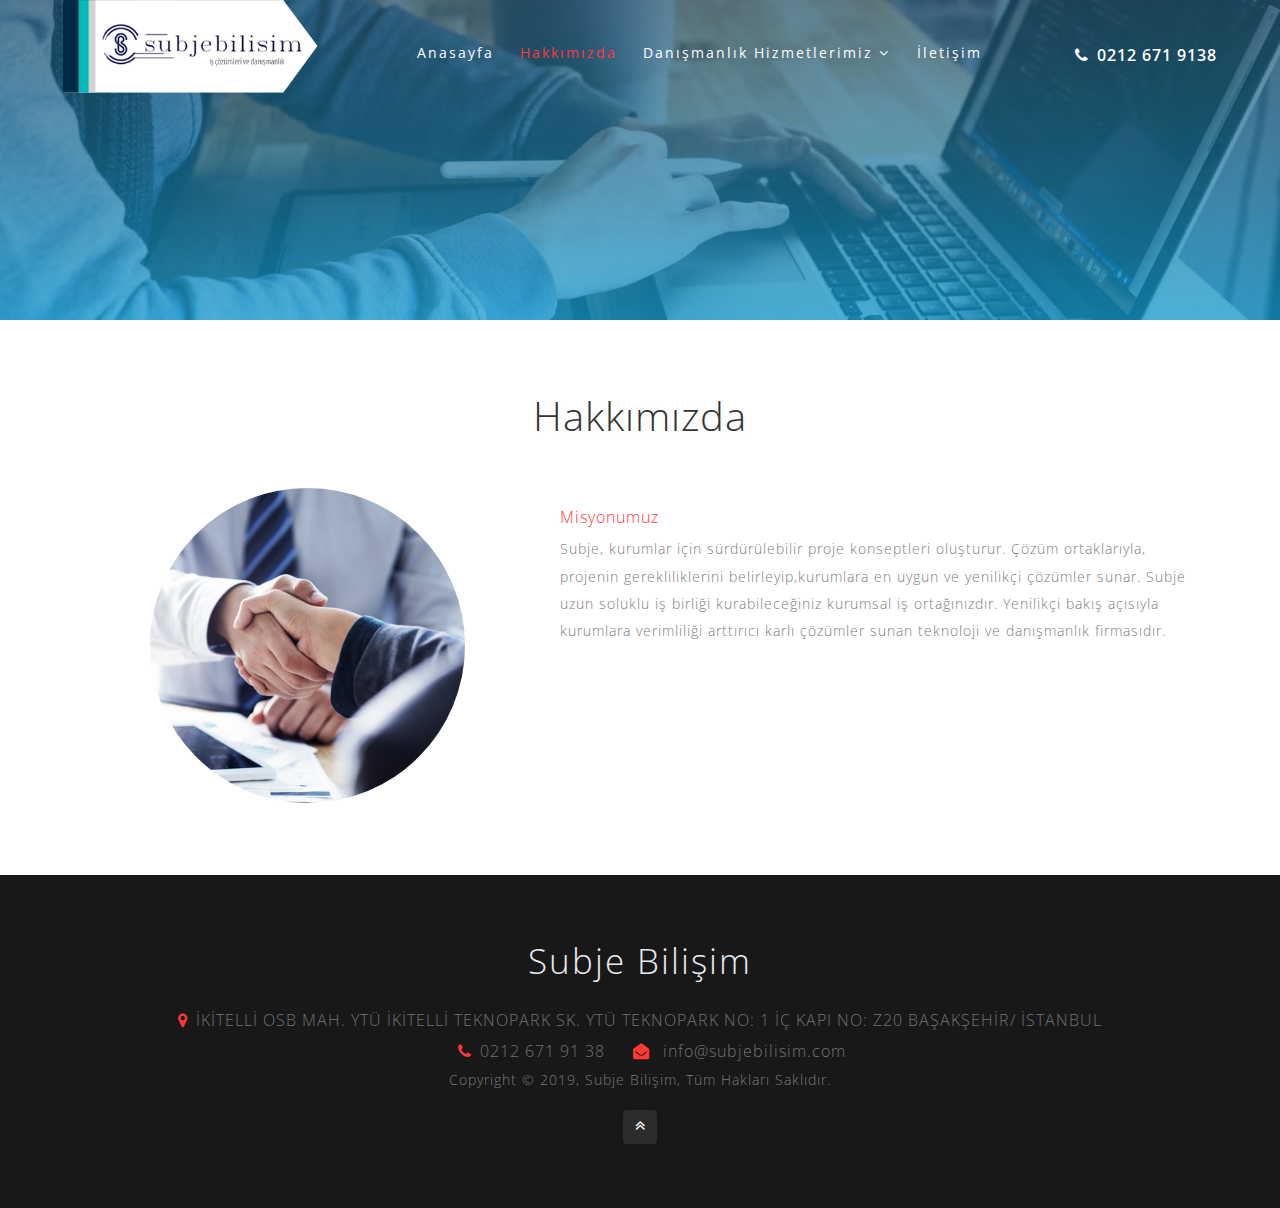
<file: hakkimizda.html>
<!DOCTYPE html>
<html lang="zxx">

<head>
    <title>Hakkımızda - Subje Bilişim</title>
    <meta name="viewport" content="width=device-width, initial-scale=1">
    <meta charset="utf-8">
    <meta name="description" content="">
    <script>
        addEventListener("load", function () {
            setTimeout(hideURLbar, 0);
        }, false);

        function hideURLbar() {
            window.scrollTo(0, 1);
        }

    </script>

    <link href="css/bootstrap.css" type="text/css" rel="stylesheet" media="all">
    <link href="css/style.css" type="text/css" rel="stylesheet" media="all">

    <link href="css/font-awesome.min.css" rel="stylesheet">
    <link rel="shortcut icon" type="image/png" href="/images/fav.png">


    <link href="//fonts.googleapis.com/css?family=Open+Sans:300,300i,400,400i,600,600i,700,700i,800,800i"
        rel="stylesheet">

    <script src="chrome-extension://mooikfkahbdckldjjndioackbalphokd/assets/prompt.js"></script>
</head>

<body>

    <div class="main-content inner" id="home">

        <header>
            <div class="container-fluid">

                <nav class="py-md-4 py-3 d-lg-flex nav_w3pvt">
                    <div id="logo">
                        <h1><a href="/"><img class="subje-logo" src="/images/subje_logo.png" alt="subje-bilisim"> </a>
                        </h1>
                    </div>
                    <label for="drop" class="toggle"><span class="fa fa-bars"></span></label>
                    <input type="checkbox" id="drop">
                    <ul class="menu mt-lg-3 ml-auto">
                        <li><a href="/">Anasayfa</a></li>
                        <li class="active"><a href="/">Hakkımızda</a></li>
                        <!-- <li><a href="hakkimizda.html">Hakkımızda</a></li> -->
                        <li>

                            <label for="drop-2" class="cons-services toggle">Danışmanlık Hizmetlerimiz <span
                                    class="fa fa-angle-down" aria-hidden="true"></span>
                            </label>
                            <a href="#">Danışmanlık Hizmetlerimiz <span class="fa fa-angle-down"
                                    aria-hidden="true"></span></a>
                            <input type="checkbox" id="drop-2">
                            <ul>
                                <li><a href="danismanlik-hizmetleri.html" class="drop-text">Danışmanlık Hizmetleri</a></li>
                                <li><a href="kvkk-uyumluluk-cozumleri.html" class="drop-text">KVKK Uyumluluk Çözümleri</a>
                                </li>
                                <li><a href="siber-guvenlik-cozumleri.html" class="drop-text">Siber Güvenlik Çözümleri</a>
                                </li>
                                <li><a href="veri-envanter-yonetimi-cozumleri.html" class="drop-text">Veri Envanter Yönetimi
                                        Çözümleri</a></li>
                                <li><a href="bulut-cozumleri.html" class="drop-text">Bulut Çözümleri</a></li>
                                <li><a href="erp-cozumleri.html" class="drop-text">ERP Çözümleri</a></li>
                                <li><a href="cografi-bilgi-sistemi-danismanlik-hizmetleri.html" class="drop-text">Coğrafi
                                        Bilgi Sistemi Danışmanlık Hizmetleri</a></li>
                                <li><a href="ozel-yazilim-ve-yazilim-gelistirme-cozumleri.html" class="drop-text">Özel
                                        Yazılım ve Yazılım Geliştirme Çözümleri</a></li>
                                <li><a href="is-analitigi-ve-is-zekasi-cozumleri.html" class="drop-text">İş Analitiği ve İş
                                        Zekası Çözümleri</a></li>
                                <li><a href="crm-cozumleri.html" class="drop-text">CRM Çözümleri</a></li>
                                <li><a href="blockchain-cozumleri.html" class="drop-text">Blockchain Çözümleri</a></li>
                            </ul>
                        </li>
                        <li><a href="iletisim.html">İletişim</a></li>
                        <li>
                            <p class="w3pvt-phone">
                                <span class="fa fa-phone mr-2"></span>0212 671 9138
                            </p>
                        </li>
                    </ul>
                </nav>

            </div>
        </header>

    </div>


    <section class="banner-bottom py-5" id="exp">
        <div class="container py-md-4">
            <h3 class="tittle-w3layouts two text-center">Hakkımızda</h3>
            <div class="row mid-grids mt-5">
                <div class="col-md-5 content-w3pvt-img">
                    <img src="images/n1.jpg" alt="" class="img-fluid">
                </div>
                <div class="col-md-7 content-left-bottom entry-w3layouts-info text-left mt-3">
                    <h5 class="mt-1">Misyonumuz</h5>
                    <p class="mt-2 text-left">Subje, kurumlar için sürdürülebilir proje konseptleri oluşturur. Çözüm
                        ortaklarıyla, projenin gerekliliklerini belirleyip,kurumlara en uygun ve yenilikçi çözümler
                        sunar. Subje uzun soluklu iş birliği kurabileceğiniz kurumsal iş ortağınızdır. Yenilikçi bakış
                        açısıyla kurumlara verimliliği arttırıcı karlı çözümler sunan teknoloji ve danışmanlık
                        firmasıdır.</p>
                </div>
            </div>
        </div>
    </section>


    <footer class="footer-content text-center py-5">
        <div class="container py-md-3">

            <h2 class="logo2 text-center">
                <a href="index.html">
                    Subje Bilişim
                </a>
            </h2>


            <div class="contact-left-footer mt-md-4">
                <ul>
                    <li>
                        <p>
                            <span class="fa fa-map-marker mr-2"></span>İKİTELLİ OSB MAH. YTÜ İKİTELLİ TEKNOPARK SK. YTÜ
                            TEKNOPARK NO: 1 İÇ KAPI NO: Z20 BAŞAKŞEHİR/ İSTANBUL
                        </p>
                    </li>
                    <li class="mx-4">
                        <p>
                            <span class="fa fa-phone mr-2"></span>0212 671 91 38
                        </p>
                    </li>
                    <li>
                        <p class="text-wh">
                            <span class="fa fa-envelope-open mr-2"></span>
                            <a href="mailto:info@example.com">info@subjebilisim.com</a>
                        </p>
                    </li>
                </ul>
            </div>


            <div class="w3layouts-copy text-center">
                <p class="text-da">Copyright © 2019, Subje Bilişim, Tüm Hakları Saklıdır.
                </p>
            </div>


            <div class="move-top text-center mt-3">
                <a href="#home" class="move-top"><span class="fa fa-angle-double-up" aria-hidden="true"></span></a>
            </div>

        </div>
    </footer>



    <!-- <span style="border-radius: 12px; width: 24px !important; height: 24px !important; background: url(&quot;[data-uri]&quot;) 50% 50% / 14px 14px no-repeat rgba(0, 0, 0, 0.4) !important; position: absolute !important; opacity: 1 !important; z-index: 8675309 !important; display: none; cursor: pointer !important; border: none !important; top: 390px; left: 553px;">
    </span>
    <span style="border-radius: 3px !important; text-indent: 20px !important; width: auto !important; padding: 0px 4px 0px 0px !important; text-align: center !important; font: bold 11px / 20px &quot;Helvetica Neue&quot;, Helvetica, sans-serif !important; color: rgb(255, 255, 255) !important; background: url(&quot;[data-uri]&quot;) 3px 50% / 14px 14px no-repeat rgb(230, 0, 35) !important; position: absolute !important; opacity: 1 !important; z-index: 8675309 !important; display: none; cursor: pointer !important; border: none !important; -webkit-font-smoothing: antialiased !important; top: 390px; left: 145px;">
        Kaydet
    </span> -->
</body>

</html>
</file>
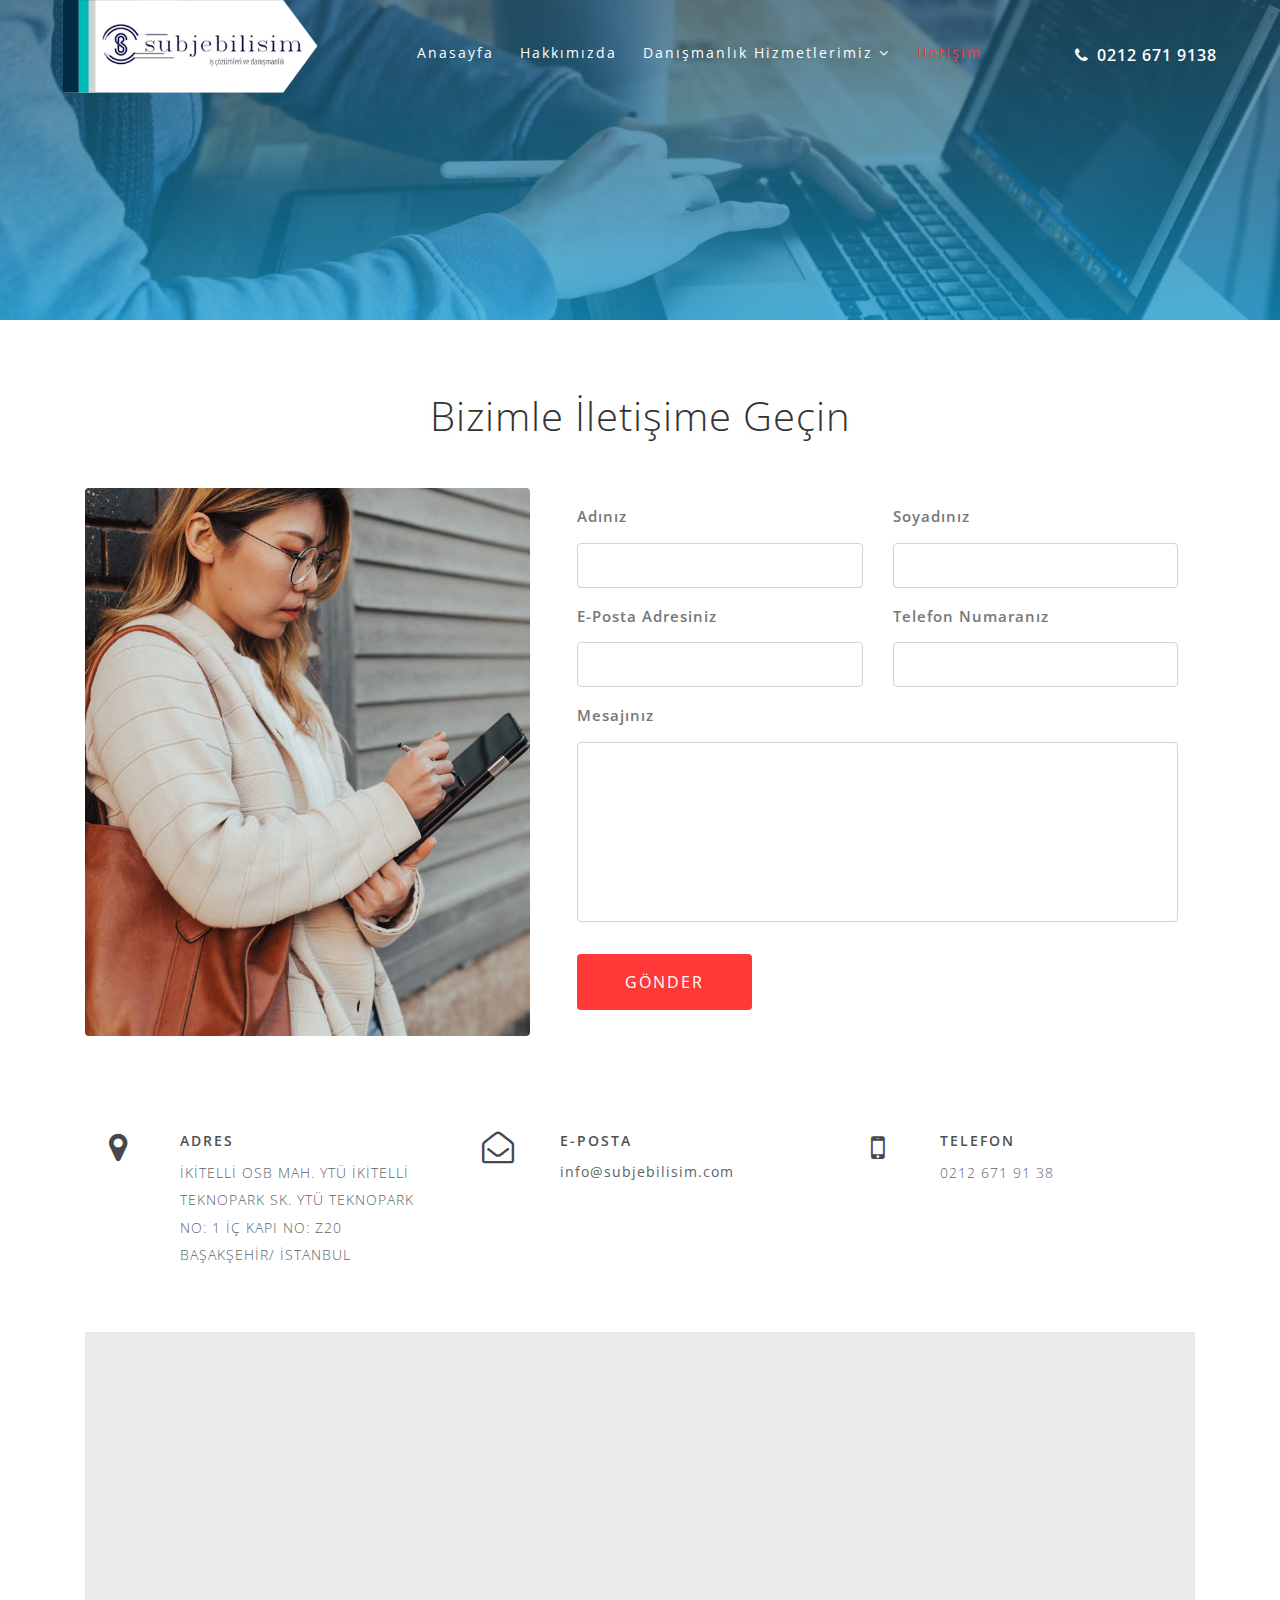
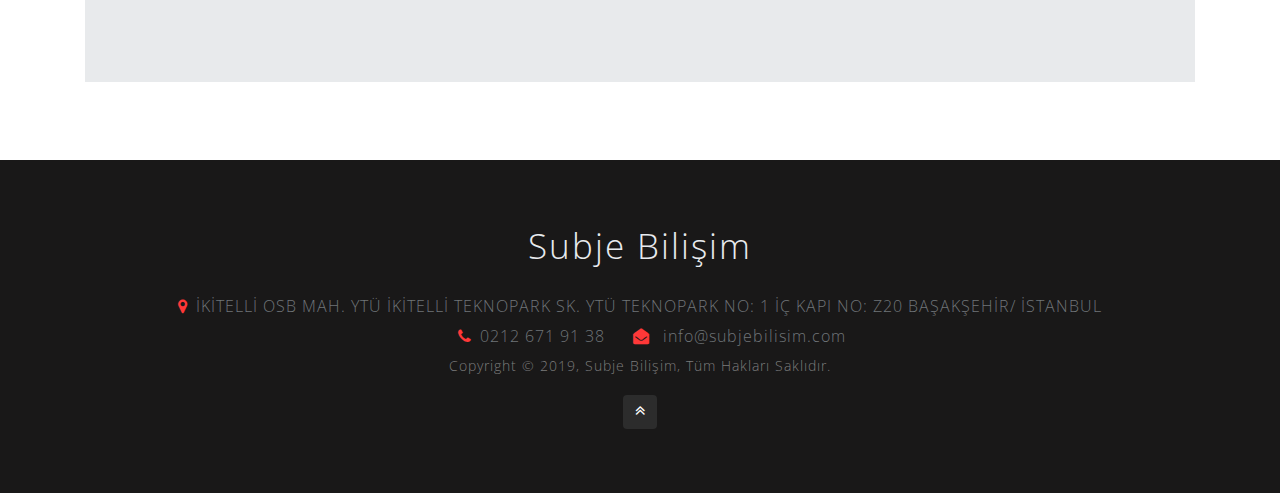
<file: iletisim.html>
<!DOCTYPE html>
<html lang="zxx">

<head>
    <title>İletişim - Subje Bilişim</title>
    <meta name="viewport" content="width=device-width, initial-scale=1">
    <meta charset="utf-8">
    <meta name="description" content="">
    <script>
        addEventListener("load", function () {
            setTimeout(hideURLbar, 0);
        }, false);

        function hideURLbar() {
            window.scrollTo(0, 1);
        }

    </script>

    <link href="css/bootstrap.css" type="text/css" rel="stylesheet" media="all">
    <link href="css/style.css" type="text/css" rel="stylesheet" media="all">

    <link href="css/font-awesome.min.css" rel="stylesheet">
    <link rel="shortcut icon" type="image/png" href="/images/fav.png">


    <link href="//fonts.googleapis.com/css?family=Open+Sans:300,300i,400,400i,600,600i,700,700i,800,800i"
        rel="stylesheet">

    <script src="chrome-extension://mooikfkahbdckldjjndioackbalphokd/assets/prompt.js"></script>
</head>

<body>

    <div class="main-content inner" id="home">

        <header>
            <div class="container-fluid">

                <nav class="py-md-4 py-3 d-lg-flex nav_w3pvt">
                    <div id="logo">
                        <h1><a href="/"><img class="subje-logo" src="/images/subje_logo.png" alt="subje-bilisim"> </a>
                        </h1>
                    </div>
                    <label for="drop" class="toggle"><span class="fa fa-bars"></span></label>
                    <input type="checkbox" id="drop">
                    <ul class="menu mt-lg-3 ml-auto">
                        <li><a href="/">Anasayfa</a></li>
                        <li><a href="hakkimizda.html">Hakkımızda</a></li>
                        <li>

                            <label for="drop-2" class="cons-services toggle">Danışmanlık Hizmetlerimiz <span
                                    class="fa fa-angle-down" aria-hidden="true"></span>
                            </label>
                            <a href="#">Danışmanlık Hizmetlerimiz <span class="fa fa-angle-down"
                                    aria-hidden="true"></span></a>
                            <input type="checkbox" id="drop-2">
                            <ul>
                                <li><a href="danismanlik-hizmetleri.html" class="drop-text">Danışmanlık Hizmetleri</a></li>
                                <li><a href="kvkk-uyumluluk-cozumleri.html" class="drop-text">KVKK Uyumluluk Çözümleri</a>
                                </li>
                                <li><a href="siber-guvenlik-cozumleri.html" class="drop-text">Siber Güvenlik Çözümleri</a>
                                </li>
                                <li><a href="veri-envanter-yonetimi-cozumleri.html" class="drop-text">Veri Envanter Yönetimi
                                        Çözümleri</a></li>
                                <li><a href="bulut-cozumleri.html" class="drop-text">Bulut Çözümleri</a></li>
                                <li><a href="erp-cozumleri.html" class="drop-text">ERP Çözümleri</a></li>
                                <li><a href="cografi-bilgi-sistemi-danismanlik-hizmetleri.html" class="drop-text">Coğrafi
                                        Bilgi Sistemi Danışmanlık Hizmetleri</a></li>
                                <li><a href="ozel-yazilim-ve-yazilim-gelistirme-cozumleri.html" class="drop-text">Özel
                                        Yazılım ve Yazılım Geliştirme Çözümleri</a></li>
                                <li><a href="is-analitigi-ve-is-zekasi-cozumleri.html" class="drop-text">İş Analitiği ve İş
                                        Zekası Çözümleri</a></li>
                                <li><a href="crm-cozumleri.html" class="drop-text">CRM Çözümleri</a></li>
                                <li><a href="blockchain-cozumleri.html" class="drop-text">Blockchain Çözümleri</a></li>
                            </ul>
                        </li>
                        <li class="active"><a href="/">İletişim</a></li>
                        <!-- <li><a href="iletisim.html">İletişim</a></li> -->
                        <li>
                            <p class="w3pvt-phone">
                                <span class="fa fa-phone mr-2"></span>0212 671 9138
                            </p>
                        </li>
                    </ul>
                </nav>

            </div>
        </header>

    </div>


    <section class="banner-bottom py-5">
        <div class="container py-md-4">
            <h3 class="tittle-w3layouts two text-center">Bizimle İletişime Geçin</h3>
            <div class="comment-top mt-5 row">
                <div class="col-lg-5 comment-bottom w3pvt_mail_grid-img">
                    <img class="img-fluid" src="images/apply2.jpg" alt="">
                </div>
                <div class="col-lg-7 comment-bottom w3pvt_mail_grid_right">
                    <form action="#" method="get">
                        <input type="hidden" id="_token" name="_token" value="E3DPzLQj8zMS9xfMuqIgXJMp6Sq5XCGrsRUzZF3P">
                        <div class="row">
                            <div class="col-lg-6 form-group">
                                <label>Adınız</label>
                                <input class="form-control" type="text" id="name" name="name" placeholder=""
                                    required="">
                            </div>
                            <div class="col-lg-6 form-group">
                                <label>Soyadınız</label>
                                <input class="form-control" type="text" id="surname" name="surname" placeholder=""
                                    required="">
                            </div>
                        </div>
                        <div class="row">
                            <div class="col-lg-6 form-group">
                                <label>E-Posta Adresiniz</label>
                                <input class="form-control" type="email" id="email" name="Email" placeholder=""
                                    required="">
                            </div>
                            <div class="col-lg-6 form-group">
                                <label>Telefon Numaranız</label>
                                <input class="form-control" type="text" id="phone" name="number" placeholder=""
                                    required="">
                            </div>
                        </div>
                        <div class="form-group">
                            <label>Mesajınız</label>
                            <textarea class="form-control" name="Message" placeholder="" required=""></textarea>
                        </div>
                        <button type="submit" class="btn submit mt-3">Gönder</button>
                    </form>
                </div>
            </div>
            <ul class="list-unstyled row text-left mt-lg-5 pt-lg-5  pb-lg-3">
                <li class="col-lg-4 adress-info">
                    <div class="row">
                        <div class="col-md-3 text-lg-center adress-icon">
                            <span class="fa fa-map-marker"></span>
                        </div>
                        <div class="col-md-9 text-left">
                            <h6>Adres</h6>
                            <p>İKİTELLİ OSB MAH. YTÜ İKİTELLİ TEKNOPARK SK. YTÜ TEKNOPARK NO: 1 İÇ KAPI NO: Z20
                                BAŞAKŞEHİR/ İSTANBUL </p>
                        </div>
                    </div>
                </li>
                <li class="col-lg-4 adress-info">
                    <div class="row">
                        <div class="col-md-3 text-lg-center adress-icon">
                            <span class="fa fa-envelope-open-o"></span>
                        </div>
                        <div class="col-md-9 text-left">
                            <h6>E-Posta</h6>
                            <a href="mailto:info@subjebilisim.com">info@subjebilisim.com</a>
                        </div>
                    </div>
                </li>
                <li class="col-lg-4 adress-info">
                    <div class="row">
                        <div class="col-md-3 text-lg-center adress-icon">
                            <span class="fa fa-mobile"></span>
                        </div>
                        <div class="col-md-9 text-left">
                            <h6>Telefon</h6>
                            <p>0212 671 91 38</p>
                        </div>
                    </div>
                </li>
            </ul>
            <div class="map-fo mt-lg-5 mt-4">
                <iframe
                    src="https://www.google.com/maps/embed?pb=!1m18!1m12!1m3!1d3007.9893508346795!2d28.807356614916422!3d41.06922542362187!2m3!1f0!2f0!3f0!3m2!1i1024!2i768!4f13.1!3m3!1m2!1s0x14caa5831f941819%3A0xca340723f0956b21!2sY%C4%B1ld%C4%B1z+Teknik+%C3%9Cniversitesi+%C4%B0kitelli+Teknopark!5e0!3m2!1str!2str!4v1558271322309!5m2!1str!2str"
                    allowfullscreen=""></iframe> </div>
        </div>
    </section>

    <script>
        $.ajax({
            type: 'GET',
            url: $form.attr('action'),
            data: {
                name: $form.find('#name').val(),
                surname: $form.find('#surname').val(),
                phone: $form.find('#phone').val(),
                email: $form.find('#email').val(),
                _token: $form.find('#_token').val(),
                message: $form.find('#message').val()
            }
        })
    </script>

    <footer class="footer-content text-center py-5">
        <div class="container py-md-3">

            <h2 class="logo2 text-center">
                <a href="index.html">
                    Subje Bilişim
                </a>
            </h2>


            <div class="contact-left-footer mt-md-4">
                <ul>
                    <li>
                        <p>
                            <span class="fa fa-map-marker mr-2"></span>İKİTELLİ OSB MAH. YTÜ İKİTELLİ TEKNOPARK SK. YTÜ
                            TEKNOPARK NO: 1 İÇ KAPI NO: Z20 BAŞAKŞEHİR/ İSTANBUL
                        </p>
                    </li>
                    <li class="mx-4">
                        <p>
                            <span class="fa fa-phone mr-2"></span>0212 671 91 38
                        </p>
                    </li>
                    <li>
                        <p class="text-wh">
                            <span class="fa fa-envelope-open mr-2"></span>
                            <a href="mailto:info@example.com">info@subjebilisim.com</a>
                        </p>
                    </li>
                </ul>
            </div>


            <div class="w3layouts-copy text-center">
                <p class="text-da">Copyright © 2019, Subje Bilişim, Tüm Hakları Saklıdır.
                </p>
            </div>


            <div class="move-top text-center mt-3">
                <a href="#home" class="move-top"><span class="fa fa-angle-double-up" aria-hidden="true"></span></a>
            </div>

        </div>
    </footer>

</body>

</html>
</file>
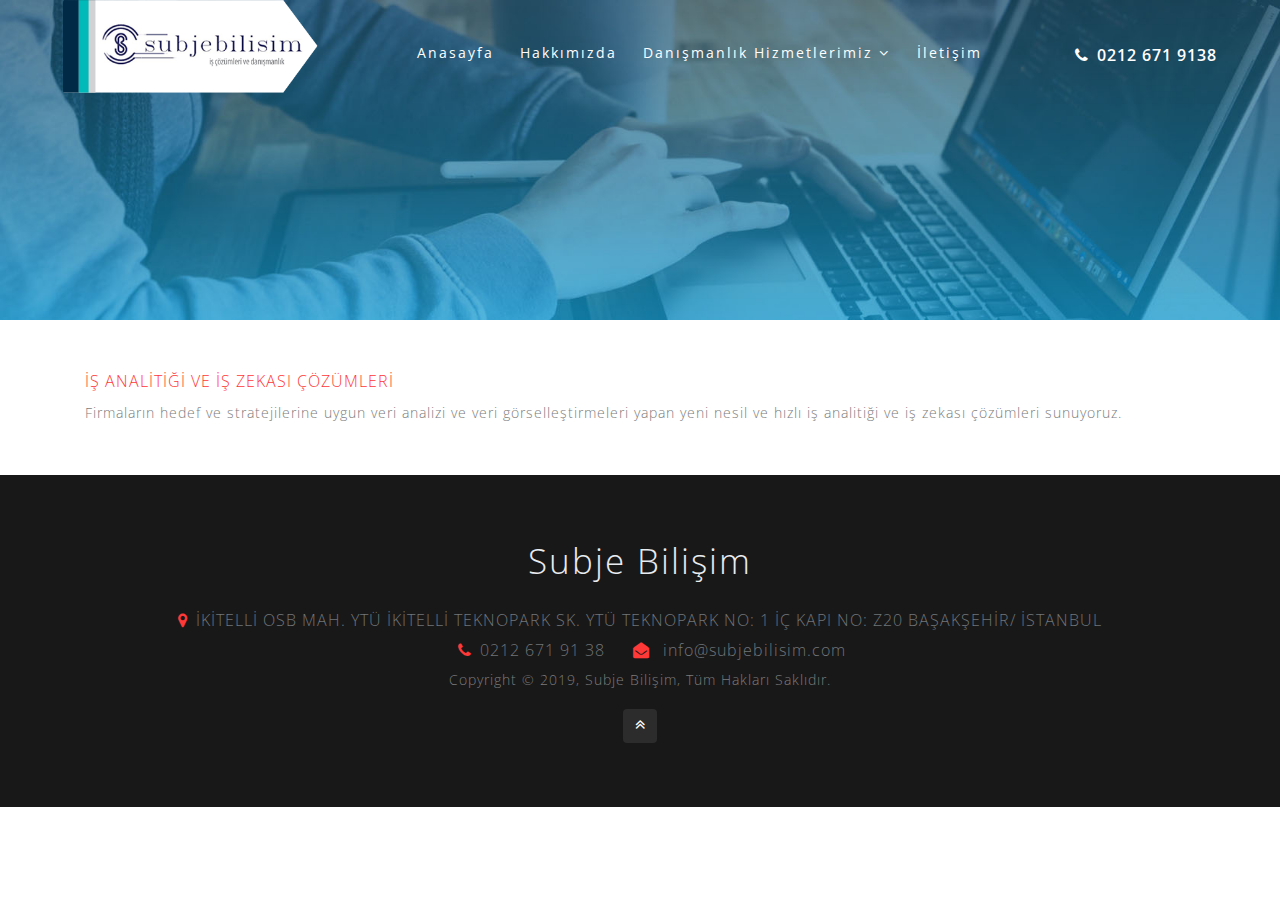
<file: is-analitigi-ve-is-zekasi-cozumleri.html>
<!DOCTYPE html>
<html lang="zxx">

<head>
    <title>İş Analitiği ve İş Zekası Çözümleri - Subje Bilişim</title>
    <meta name="viewport" content="width=device-width, initial-scale=1">
    <meta charset="utf-8">
    <meta name="description" content="">
    <script>
        addEventListener("load", function () {
            setTimeout(hideURLbar, 0);
        }, false);

        function hideURLbar() {
            window.scrollTo(0, 1);
        }

    </script>

    <link href="css/bootstrap.css" type="text/css" rel="stylesheet" media="all">
    <link href="css/style.css" type="text/css" rel="stylesheet" media="all">

    <link href="css/font-awesome.min.css" rel="stylesheet">
    <link rel="shortcut icon" type="image/png" href="/images/fav.png">


    <link href="//fonts.googleapis.com/css?family=Open+Sans:300,300i,400,400i,600,600i,700,700i,800,800i"
        rel="stylesheet">

    <script src="chrome-extension://mooikfkahbdckldjjndioackbalphokd/assets/prompt.js"></script>
</head>

<body>

    <div class="main-content inner" id="home">

        <header>
            <div class="container-fluid">

                <nav class="py-md-4 py-3 d-lg-flex nav_w3pvt">
                    <div id="logo">
                        <h1><a href="/"><img class="subje-logo" src="/images/subje_logo.png" alt="subje-bilisim"> </a>
                        </h1>
                    </div>
                    <label for="drop" class="toggle"><span class="fa fa-bars"></span></label>
                    <input type="checkbox" id="drop">
                    <ul class="menu mt-lg-3 ml-auto">
                        <li><a href="/">Anasayfa</a></li>
                        <li><a href="hakkimizda.html">Hakkımızda</a></li>
                        <li>

                            <label for="drop-2" class="cons-services toggle">Danışmanlık Hizmetlerimiz <span
                                    class="fa fa-angle-down" aria-hidden="true"></span>
                            </label>
                            <a href="#">Danışmanlık Hizmetlerimiz <span class="fa fa-angle-down"
                                    aria-hidden="true"></span></a>
                            <input type="checkbox" id="drop-2">
                            <ul>
                                <li><a href="danismanlik-hizmetleri.html" class="drop-text">Danışmanlık Hizmetleri</a></li>
                                <li><a href="kvkk-uyumluluk-cozumleri.html" class="drop-text">KVKK Uyumluluk Çözümleri</a>
                                </li>
                                <li><a href="siber-guvenlik-cozumleri.html" class="drop-text">Siber Güvenlik Çözümleri</a>
                                </li>
                                <li><a href="veri-envanter-yonetimi-cozumleri.html" class="drop-text">Veri Envanter Yönetimi
                                        Çözümleri</a></li>
                                <li><a href="bulut-cozumleri.html" class="drop-text">Bulut Çözümleri</a></li>
                                <li><a href="erp-cozumleri.html" class="drop-text">ERP Çözümleri</a></li>
                                <li><a href="cografi-bilgi-sistemi-danismanlik-hizmetleri.html" class="drop-text">Coğrafi
                                        Bilgi Sistemi Danışmanlık Hizmetleri</a></li>
                                <li><a href="ozel-yazilim-ve-yazilim-gelistirme-cozumleri.html" class="drop-text">Özel
                                        Yazılım ve Yazılım Geliştirme Çözümleri</a></li>
                                <li><a href="is-analitigi-ve-is-zekasi-cozumleri.html" class="drop-text">İş Analitiği ve İş
                                        Zekası Çözümleri</a></li>
                                <li><a href="crm-cozumleri.html" class="drop-text">CRM Çözümleri</a></li>
                                <li><a href="blockchain-cozumleri.html" class="drop-text">Blockchain Çözümleri</a></li>
                            </ul>
                        </li>
                        <li><a href="iletisim.html">İletişim</a></li>
                        <li>
                            <p class="w3pvt-phone">
                                <span class="fa fa-phone mr-2"></span>0212 671 9138
                            </p>
                        </li>
                    </ul>
                </nav>

            </div>
        </header>

    </div>


    <section class="banner-bottom py-5" id="exp">
        <div class="container">
            <div class="row mid-grids">
                <div class="col-md-12 content-left-bottom entry-w3layouts-info text-left">
                    <h5 class="mt-1">İŞ ANALİTİĞİ VE İŞ ZEKASI ÇÖZÜMLERİ</h5>
                    <p class="mt-2 text-left">Firmaların hedef ve stratejilerine uygun veri analizi ve veri
                        görselleştirmeleri yapan yeni nesil ve hızlı iş analitiği ve iş zekası çözümleri sunuyoruz.</p>
                </div>
            </div>
        </div>
    </section>


    <footer class="footer-content text-center py-5">
        <div class="container py-md-3">

            <h2 class="logo2 text-center">
                <a href="index.html">
                    Subje Bilişim
                </a>
            </h2>


            <div class="contact-left-footer mt-md-4">
                <ul>
                    <li>
                        <p>
                            <span class="fa fa-map-marker mr-2"></span>İKİTELLİ OSB MAH. YTÜ İKİTELLİ TEKNOPARK SK. YTÜ
                            TEKNOPARK NO: 1 İÇ KAPI NO: Z20 BAŞAKŞEHİR/ İSTANBUL
                        </p>
                    </li>
                    <li class="mx-4">
                        <p>
                            <span class="fa fa-phone mr-2"></span>0212 671 91 38
                        </p>
                    </li>
                    <li>
                        <p class="text-wh">
                            <span class="fa fa-envelope-open mr-2"></span>
                            <a href="mailto:info@example.com">info@subjebilisim.com</a>
                        </p>
                    </li>
                </ul>
            </div>


            <div class="w3layouts-copy text-center">
                <p class="text-da">Copyright © 2019, Subje Bilişim, Tüm Hakları Saklıdır.
                </p>
            </div>


            <div class="move-top text-center mt-3">
                <a href="#home" class="move-top"><span class="fa fa-angle-double-up" aria-hidden="true"></span></a>
            </div>

        </div>
    </footer>



</body>

</html>
</file>
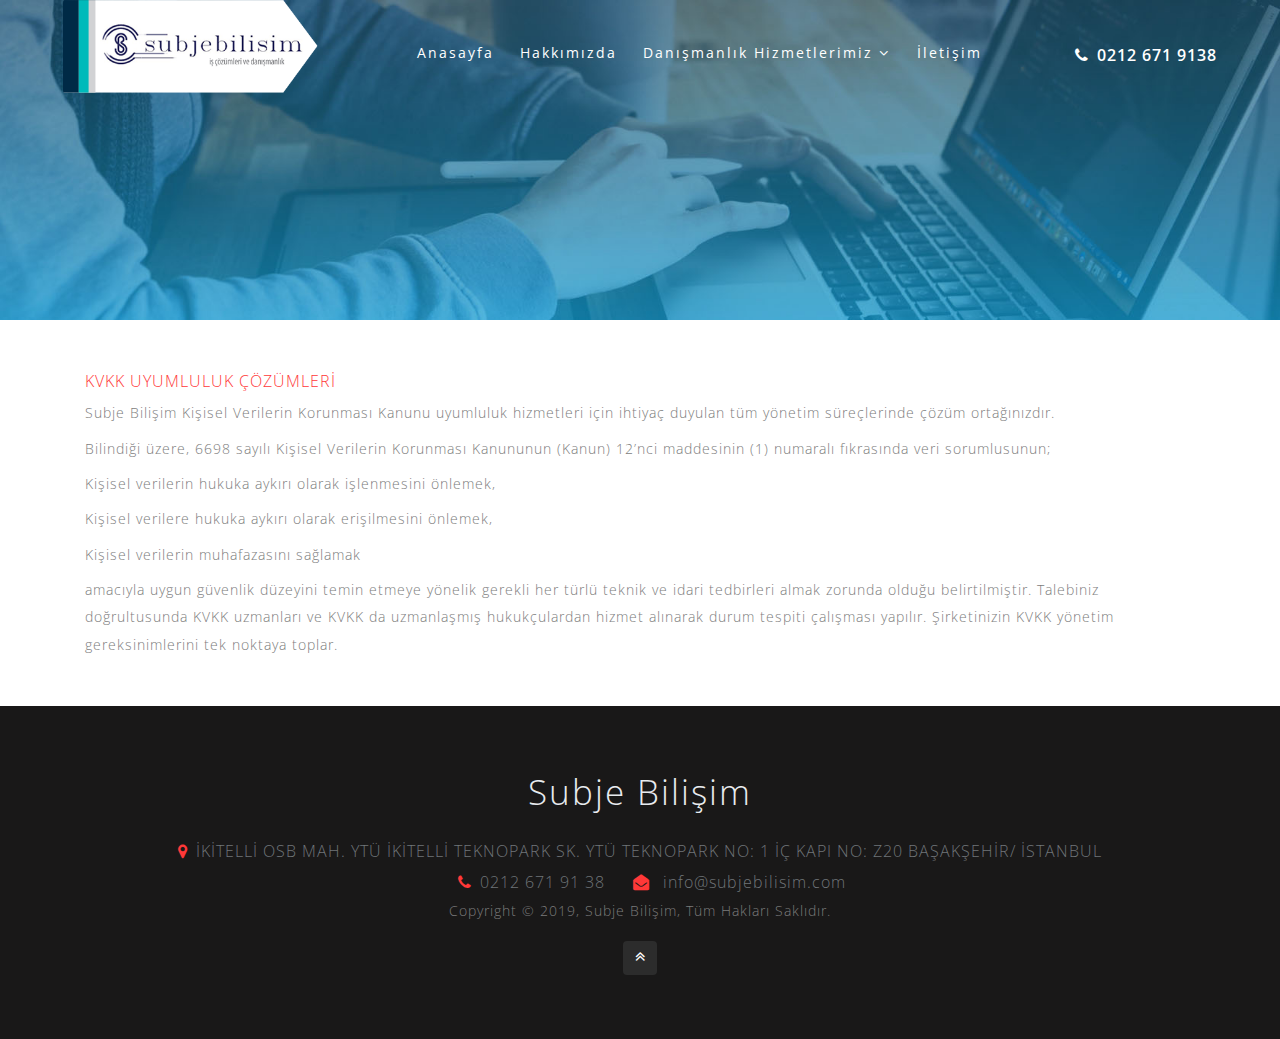
<file: kvkk-uyumluluk-cozumleri.html>
<!DOCTYPE html>
<html lang="zxx">

<head>
    <title>KVKK Uyumluluk Çözümleri - Subje Bilişim</title>
    <meta name="viewport" content="width=device-width, initial-scale=1">
    <meta charset="utf-8">
    <meta name="description" content="">
    <script>
        addEventListener("load", function () {
            setTimeout(hideURLbar, 0);
        }, false);

        function hideURLbar() {
            window.scrollTo(0, 1);
        }

    </script>

    <link href="css/bootstrap.css" type="text/css" rel="stylesheet" media="all">
    <link href="css/style.css" type="text/css" rel="stylesheet" media="all">

    <link href="css/font-awesome.min.css" rel="stylesheet">
    <link rel="shortcut icon" type="image/png" href="/images/fav.png">


    <link href="//fonts.googleapis.com/css?family=Open+Sans:300,300i,400,400i,600,600i,700,700i,800,800i"
        rel="stylesheet">

    <script src="chrome-extension://mooikfkahbdckldjjndioackbalphokd/assets/prompt.js"></script>
</head>

<body>

    <div class="main-content inner" id="home">

        <header>
            <div class="container-fluid">

                <nav class="py-md-4 py-3 d-lg-flex nav_w3pvt">
                    <div id="logo">
                        <h1><a href="/"><img class="subje-logo" src="/images/subje_logo.png" alt="subje-bilisim"> </a>
                        </h1>
                    </div>
                    <label for="drop" class="toggle"><span class="fa fa-bars"></span></label>
                    <input type="checkbox" id="drop">
                    <ul class="menu mt-lg-3 ml-auto">
                        <li><a href="/">Anasayfa</a></li>
                        <li><a href="hakkimizda.html">Hakkımızda</a></li>
                        <li>

                            <label for="drop-2" class="cons-services toggle">Danışmanlık Hizmetlerimiz <span
                                    class="fa fa-angle-down" aria-hidden="true"></span>
                            </label>
                            <a href="#">Danışmanlık Hizmetlerimiz <span class="fa fa-angle-down"
                                    aria-hidden="true"></span></a>
                            <input type="checkbox" id="drop-2">
                            <ul>
                                <li><a href="danismanlik-hizmetleri.html" class="drop-text">Danışmanlık Hizmetleri</a></li>
                                <li><a href="kvkk-uyumluluk-cozumleri.html" class="drop-text">KVKK Uyumluluk Çözümleri</a>
                                </li>
                                <li><a href="siber-guvenlik-cozumleri.html" class="drop-text">Siber Güvenlik Çözümleri</a>
                                </li>
                                <li><a href="veri-envanter-yonetimi-cozumleri.html" class="drop-text">Veri Envanter Yönetimi
                                        Çözümleri</a></li>
                                <li><a href="bulut-cozumleri.html" class="drop-text">Bulut Çözümleri</a></li>
                                <li><a href="erp-cozumleri.html" class="drop-text">ERP Çözümleri</a></li>
                                <li><a href="cografi-bilgi-sistemi-danismanlik-hizmetleri.html" class="drop-text">Coğrafi
                                        Bilgi Sistemi Danışmanlık Hizmetleri</a></li>
                                <li><a href="ozel-yazilim-ve-yazilim-gelistirme-cozumleri.html" class="drop-text">Özel
                                        Yazılım ve Yazılım Geliştirme Çözümleri</a></li>
                                <li><a href="is-analitigi-ve-is-zekasi-cozumleri.html" class="drop-text">İş Analitiği ve İş
                                        Zekası Çözümleri</a></li>
                                <li><a href="crm-cozumleri.html" class="drop-text">CRM Çözümleri</a></li>
                                <li><a href="blockchain-cozumleri.html" class="drop-text">Blockchain Çözümleri</a></li>
                            </ul>
                        </li>
                        <li><a href="iletisim.html">İletişim</a></li>
                        <li>
                            <p class="w3pvt-phone">
                                <span class="fa fa-phone mr-2"></span>0212 671 9138
                            </p>
                        </li>
                    </ul>
                </nav>

            </div>
        </header>

    </div>


    <section class="banner-bottom py-5" id="exp">
        <div class="container">
            <div class="row mid-grids">
                <div class="col-md-12 content-left-bottom entry-w3layouts-info text-left">
                    <h5 class="mt-1">KVKK UYUMLULUK ÇÖZÜMLERİ</h5>
                    <p class="mt-2 text-left">Subje Bilişim Kişisel Verilerin Korunması Kanunu uyumluluk hizmetleri için
                        ihtiyaç duyulan tüm yönetim süreçlerinde çözüm ortağınızdır.</p>
                    <p class="mt-2 text-left">Bilindiği üzere, 6698 sayılı Kişisel Verilerin Korunması Kanununun (Kanun)
                        12’nci maddesinin (1) numaralı fıkrasında veri sorumlusunun;</p>
                    <p class="mt-2 text-left">Kişisel verilerin hukuka aykırı olarak işlenmesini önlemek,</p>
                    <p class="mt-2 text-left">Kişisel verilere hukuka aykırı olarak erişilmesini önlemek,</p>
                    <p class="mt-2 text-left">Kişisel verilerin muhafazasını sağlamak</p>
                    <p class="mt-2 text-left">amacıyla uygun güvenlik düzeyini temin etmeye yönelik gerekli her türlü
                        teknik ve idari tedbirleri almak zorunda olduğu belirtilmiştir. Talebiniz doğrultusunda KVKK
                        uzmanları ve KVKK da uzmanlaşmış hukukçulardan hizmet alınarak durum tespiti çalışması yapılır.
                        Şirketinizin KVKK yönetim gereksinimlerini tek noktaya toplar. </p>
                </div>
            </div>
        </div>
    </section>


    <footer class="footer-content text-center py-5">
        <div class="container py-md-3">

            <h2 class="logo2 text-center">
                <a href="index.html">
                    Subje Bilişim
                </a>
            </h2>


            <div class="contact-left-footer mt-md-4">
                <ul>
                    <li>
                        <p>
                            <span class="fa fa-map-marker mr-2"></span>İKİTELLİ OSB MAH. YTÜ İKİTELLİ TEKNOPARK SK. YTÜ
                            TEKNOPARK NO: 1 İÇ KAPI NO: Z20 BAŞAKŞEHİR/ İSTANBUL
                        </p>
                    </li>
                    <li class="mx-4">
                        <p>
                            <span class="fa fa-phone mr-2"></span>0212 671 91 38
                        </p>
                    </li>
                    <li>
                        <p class="text-wh">
                            <span class="fa fa-envelope-open mr-2"></span>
                            <a href="mailto:info@example.com">info@subjebilisim.com</a>
                        </p>
                    </li>
                </ul>
            </div>


            <div class="w3layouts-copy text-center">
                <p class="text-da">Copyright © 2019, Subje Bilişim, Tüm Hakları Saklıdır.
                </p>
            </div>


            <div class="move-top text-center mt-3">
                <a href="#home" class="move-top"><span class="fa fa-angle-double-up" aria-hidden="true"></span></a>
            </div>

        </div>
    </footer>



</body>

</html>
</file>
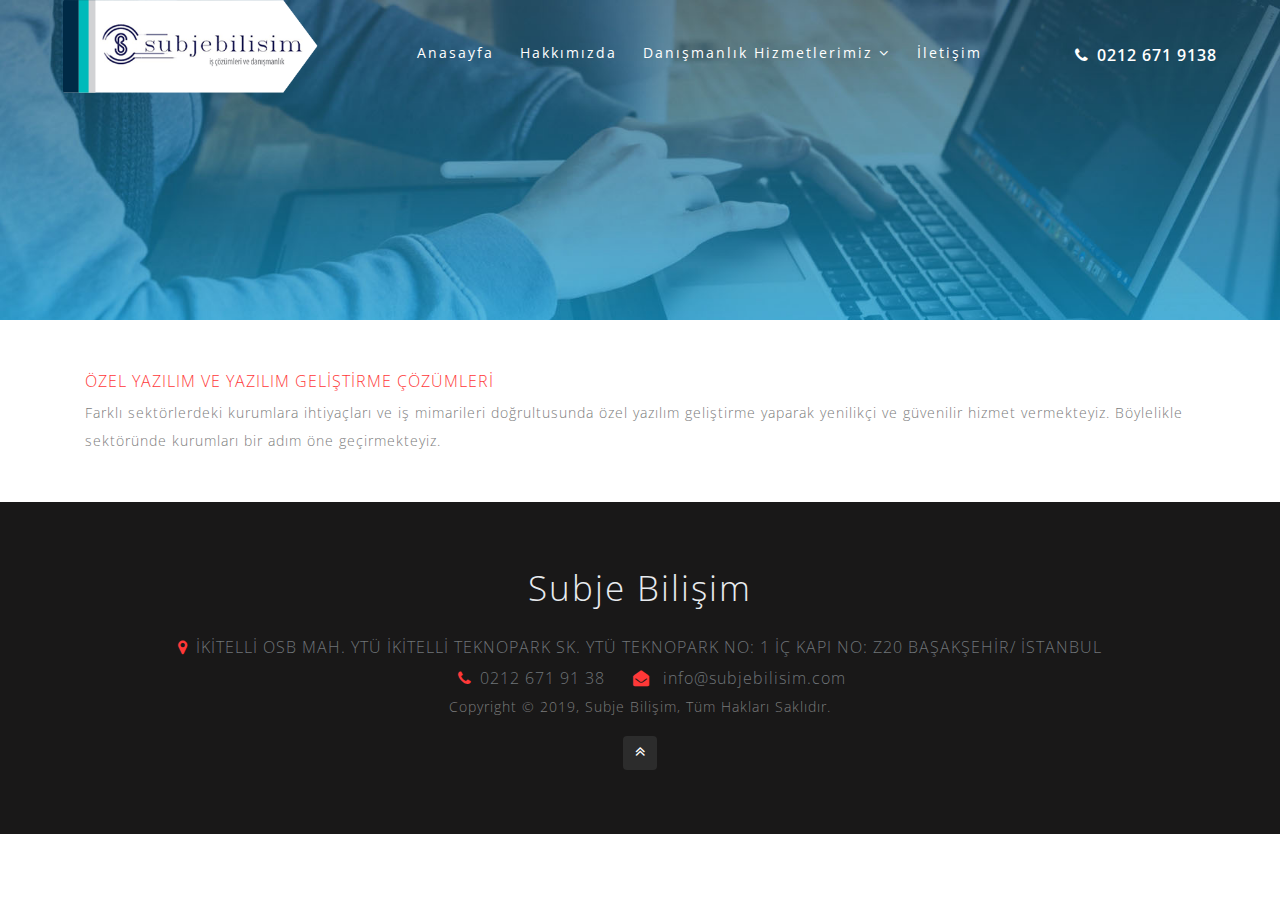
<file: ozel-yazilim-ve-yazilim-gelistirme-cozumleri.html>
<!DOCTYPE html>
<html lang="zxx">

<head>
    <title>Özel Yazılım ve Yazılım Geliştirme Çözümleri - Subje Bilişim</title>
    <meta name="viewport" content="width=device-width, initial-scale=1">
    <meta charset="utf-8">
    <meta name="description" content="">
    <script>
        addEventListener("load", function () {
            setTimeout(hideURLbar, 0);
        }, false);

        function hideURLbar() {
            window.scrollTo(0, 1);
        }

    </script>

    <link href="css/bootstrap.css" type="text/css" rel="stylesheet" media="all">
    <link href="css/style.css" type="text/css" rel="stylesheet" media="all">

    <link href="css/font-awesome.min.css" rel="stylesheet">
    <link rel="shortcut icon" type="image/png" href="/images/fav.png">


    <link href="//fonts.googleapis.com/css?family=Open+Sans:300,300i,400,400i,600,600i,700,700i,800,800i"
        rel="stylesheet">

    <script src="chrome-extension://mooikfkahbdckldjjndioackbalphokd/assets/prompt.js"></script>
</head>

<body>

    <div class="main-content inner" id="home">

        <header>
            <div class="container-fluid">

                <nav class="py-md-4 py-3 d-lg-flex nav_w3pvt">
                    <div id="logo">
                        <h1><a href="/"><img class="subje-logo" src="/images/subje_logo.png" alt="subje-bilisim"> </a>
                        </h1>
                    </div>
                    <label for="drop" class="toggle"><span class="fa fa-bars"></span></label>
                    <input type="checkbox" id="drop">
                    <ul class="menu mt-lg-3 ml-auto">
                        <li><a href="/">Anasayfa</a></li>
                        <li><a href="hakkimizda.html">Hakkımızda</a></li>
                        <li>

                            <label for="drop-2" class="cons-services toggle">Danışmanlık Hizmetlerimiz <span
                                    class="fa fa-angle-down" aria-hidden="true"></span>
                            </label>
                            <a href="#">Danışmanlık Hizmetlerimiz <span class="fa fa-angle-down"
                                    aria-hidden="true"></span></a>
                            <input type="checkbox" id="drop-2">
                            <ul>
                                <li><a href="danismanlik-hizmetleri.html" class="drop-text">Danışmanlık Hizmetleri</a></li>
                                <li><a href="kvkk-uyumluluk-cozumleri.html" class="drop-text">KVKK Uyumluluk Çözümleri</a>
                                </li>
                                <li><a href="siber-guvenlik-cozumleri.html" class="drop-text">Siber Güvenlik Çözümleri</a>
                                </li>
                                <li><a href="veri-envanter-yonetimi-cozumleri.html" class="drop-text">Veri Envanter Yönetimi
                                        Çözümleri</a></li>
                                <li><a href="bulut-cozumleri.html" class="drop-text">Bulut Çözümleri</a></li>
                                <li><a href="erp-cozumleri.html" class="drop-text">ERP Çözümleri</a></li>
                                <li><a href="cografi-bilgi-sistemi-danismanlik-hizmetleri.html" class="drop-text">Coğrafi
                                        Bilgi Sistemi Danışmanlık Hizmetleri</a></li>
                                <li><a href="ozel-yazilim-ve-yazilim-gelistirme-cozumleri.html" class="drop-text">Özel
                                        Yazılım ve Yazılım Geliştirme Çözümleri</a></li>
                                <li><a href="is-analitigi-ve-is-zekasi-cozumleri.html" class="drop-text">İş Analitiği ve İş
                                        Zekası Çözümleri</a></li>
                                <li><a href="crm-cozumleri.html" class="drop-text">CRM Çözümleri</a></li>
                                <li><a href="blockchain-cozumleri.html" class="drop-text">Blockchain Çözümleri</a></li>
                            </ul>
                        </li>
                        <li><a href="iletisim.html">İletişim</a></li>
                        <li>
                            <p class="w3pvt-phone">
                                <span class="fa fa-phone mr-2"></span>0212 671 9138
                            </p>
                        </li>
                    </ul>
                </nav>

            </div>
        </header>

    </div>


    <section class="banner-bottom py-5" id="exp">
        <div class="container">
            <div class="row mid-grids">
                <div class="col-md-12 content-left-bottom entry-w3layouts-info text-left">
                    <h5 class="mt-1">ÖZEL YAZILIM VE YAZILIM GELİŞTİRME ÇÖZÜMLERİ</h5>
                    <p class="mt-2 text-left">Farklı sektörlerdeki kurumlara ihtiyaçları ve iş mimarileri doğrultusunda
                        özel yazılım geliştirme yaparak yenilikçi ve güvenilir hizmet vermekteyiz. Böylelikle sektöründe
                        kurumları bir adım öne geçirmekteyiz.</p>
                </div>
            </div>
        </div>
    </section>


    <footer class="footer-content text-center py-5">
        <div class="container py-md-3">

            <h2 class="logo2 text-center">
                <a href="index.html">
                    Subje Bilişim
                </a>
            </h2>


            <div class="contact-left-footer mt-md-4">
                <ul>
                    <li>
                        <p>
                            <span class="fa fa-map-marker mr-2"></span>İKİTELLİ OSB MAH. YTÜ İKİTELLİ TEKNOPARK SK. YTÜ
                            TEKNOPARK NO: 1 İÇ KAPI NO: Z20 BAŞAKŞEHİR/ İSTANBUL
                        </p>
                    </li>
                    <li class="mx-4">
                        <p>
                            <span class="fa fa-phone mr-2"></span>0212 671 91 38
                        </p>
                    </li>
                    <li>
                        <p class="text-wh">
                            <span class="fa fa-envelope-open mr-2"></span>
                            <a href="mailto:info@example.com">info@subjebilisim.com</a>
                        </p>
                    </li>
                </ul>
            </div>


            <div class="w3layouts-copy text-center">
                <p class="text-da">Copyright © 2019, Subje Bilişim, Tüm Hakları Saklıdır.
                </p>
            </div>


            <div class="move-top text-center mt-3">
                <a href="#home" class="move-top"><span class="fa fa-angle-double-up" aria-hidden="true"></span></a>
            </div>

        </div>
    </footer>



</body>

</html>
</file>
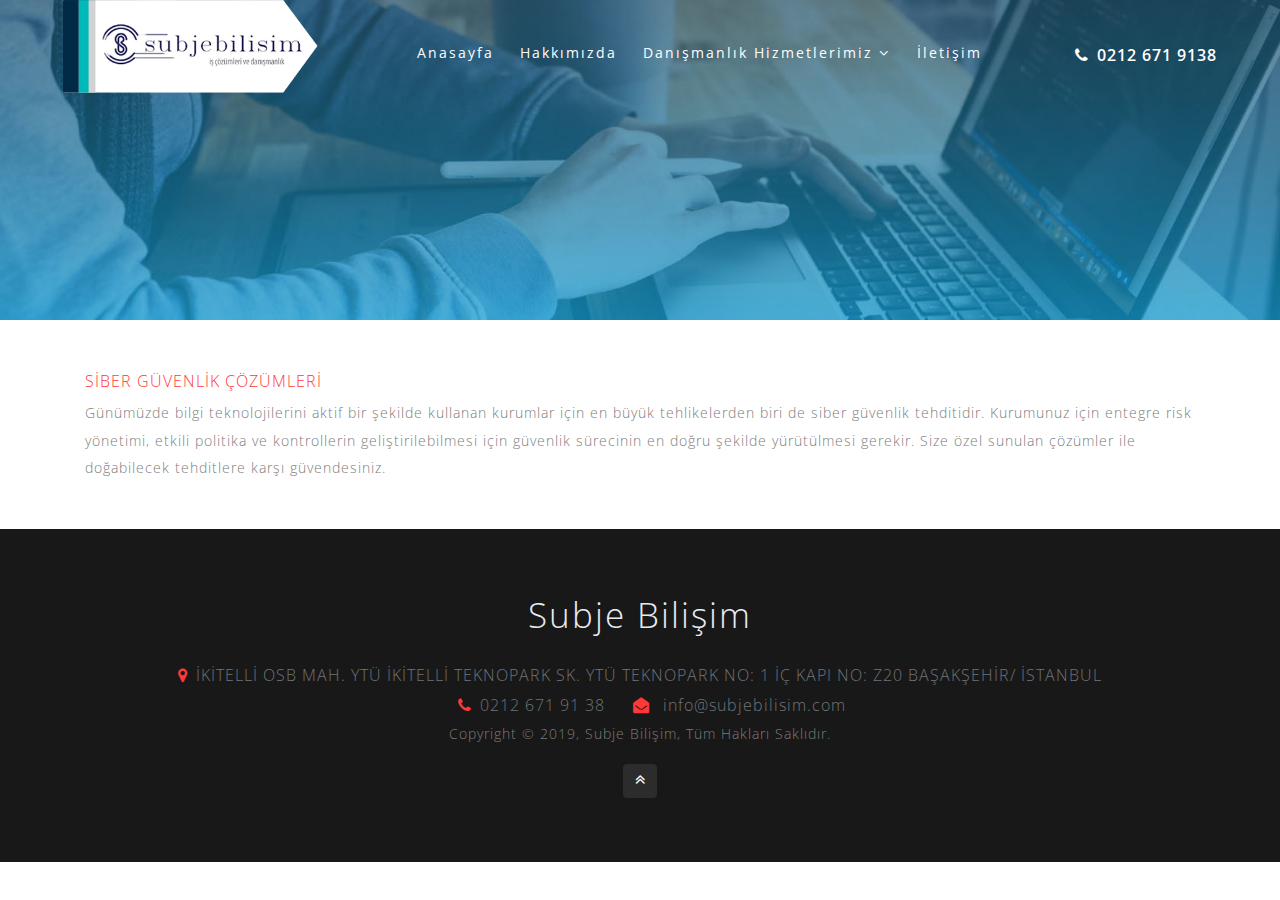
<file: siber-guvenlik-cozumleri.html>
<!DOCTYPE html>
<html lang="zxx">

<head>
    <title>Siber Güvenlik Çözümleri - Subje Bilişim</title>
    <meta name="viewport" content="width=device-width, initial-scale=1">
    <meta charset="utf-8">
    <meta name="description" content="">
    <script>
        addEventListener("load", function () {
            setTimeout(hideURLbar, 0);
        }, false);

        function hideURLbar() {
            window.scrollTo(0, 1);
        }

    </script>

    <link href="css/bootstrap.css" type="text/css" rel="stylesheet" media="all">
    <link href="css/style.css" type="text/css" rel="stylesheet" media="all">

    <link href="css/font-awesome.min.css" rel="stylesheet">
    <link rel="shortcut icon" type="image/png" href="/images/fav.png">


    <link href="//fonts.googleapis.com/css?family=Open+Sans:300,300i,400,400i,600,600i,700,700i,800,800i"
        rel="stylesheet">

    <script src="chrome-extension://mooikfkahbdckldjjndioackbalphokd/assets/prompt.js"></script>
</head>

<body>

    <div class="main-content inner" id="home">

        <header>
            <div class="container-fluid">

                <nav class="py-md-4 py-3 d-lg-flex nav_w3pvt">
                    <div id="logo">
                        <h1><a href="/"><img class="subje-logo" src="/images/subje_logo.png" alt="subje-bilisim"> </a>
                        </h1>
                    </div>
                    <label for="drop" class="toggle"><span class="fa fa-bars"></span></label>
                    <input type="checkbox" id="drop">
                    <ul class="menu mt-lg-3 ml-auto">
                        <li><a href="/">Anasayfa</a></li>
                        <li><a href="hakkimizda.html">Hakkımızda</a></li>
                        <li>

                            <label for="drop-2" class="cons-services toggle">Danışmanlık Hizmetlerimiz <span
                                    class="fa fa-angle-down" aria-hidden="true"></span>
                            </label>
                            <a href="#">Danışmanlık Hizmetlerimiz <span class="fa fa-angle-down"
                                    aria-hidden="true"></span></a>
                            <input type="checkbox" id="drop-2">
                            <ul>
                                <li><a href="danismanlik-hizmetleri.html" class="drop-text">Danışmanlık Hizmetleri</a></li>
                                <li><a href="kvkk-uyumluluk-cozumleri.html" class="drop-text">KVKK Uyumluluk Çözümleri</a>
                                </li>
                                <li><a href="siber-guvenlik-cozumleri.html" class="drop-text">Siber Güvenlik Çözümleri</a>
                                </li>
                                <li><a href="veri-envanter-yonetimi-cozumleri.html" class="drop-text">Veri Envanter Yönetimi
                                        Çözümleri</a></li>
                                <li><a href="bulut-cozumleri.html" class="drop-text">Bulut Çözümleri</a></li>
                                <li><a href="erp-cozumleri.html" class="drop-text">ERP Çözümleri</a></li>
                                <li><a href="cografi-bilgi-sistemi-danismanlik-hizmetleri.html" class="drop-text">Coğrafi
                                        Bilgi Sistemi Danışmanlık Hizmetleri</a></li>
                                <li><a href="ozel-yazilim-ve-yazilim-gelistirme-cozumleri.html" class="drop-text">Özel
                                        Yazılım ve Yazılım Geliştirme Çözümleri</a></li>
                                <li><a href="is-analitigi-ve-is-zekasi-cozumleri.html" class="drop-text">İş Analitiği ve İş
                                        Zekası Çözümleri</a></li>
                                <li><a href="crm-cozumleri.html" class="drop-text">CRM Çözümleri</a></li>
                                <li><a href="blockchain-cozumleri.html" class="drop-text">Blockchain Çözümleri</a></li>
                            </ul>
                        </li>
                        <li><a href="iletisim.html">İletişim</a></li>
                        <li>
                            <p class="w3pvt-phone">
                                <span class="fa fa-phone mr-2"></span>0212 671 9138
                            </p>
                        </li>
                    </ul>
                </nav>

            </div>
        </header>

    </div>


    <section class="banner-bottom py-5" id="exp">
        <div class="container">
            <div class="row mid-grids">
                <div class="col-md-12 content-left-bottom entry-w3layouts-info text-left">
                    <h5 class="mt-1">SİBER GÜVENLİK ÇÖZÜMLERİ</h5>
                    <p class="mt-2 text-left">Günümüzde bilgi teknolojilerini aktif bir şekilde kullanan kurumlar için
                        en büyük tehlikelerden biri de siber güvenlik tehditidir. Kurumunuz için entegre risk yönetimi,
                        etkili politika ve kontrollerin geliştirilebilmesi için güvenlik sürecinin en doğru şekilde
                        yürütülmesi gerekir. Size özel sunulan çözümler ile doğabilecek tehditlere karşı güvendesiniz.
                    </p>
                </div>
            </div>
        </div>
    </section>


    <footer class="footer-content text-center py-5">
        <div class="container py-md-3">

            <h2 class="logo2 text-center">
                <a href="index.html">
                    Subje Bilişim
                </a>
            </h2>


            <div class="contact-left-footer mt-md-4">
                <ul>
                    <li>
                        <p>
                            <span class="fa fa-map-marker mr-2"></span>İKİTELLİ OSB MAH. YTÜ İKİTELLİ TEKNOPARK SK. YTÜ
                            TEKNOPARK NO: 1 İÇ KAPI NO: Z20 BAŞAKŞEHİR/ İSTANBUL
                        </p>
                    </li>
                    <li class="mx-4">
                        <p>
                            <span class="fa fa-phone mr-2"></span>0212 671 91 38
                        </p>
                    </li>
                    <li>
                        <p class="text-wh">
                            <span class="fa fa-envelope-open mr-2"></span>
                            <a href="mailto:info@example.com">info@subjebilisim.com</a>
                        </p>
                    </li>
                </ul>
            </div>


            <div class="w3layouts-copy text-center">
                <p class="text-da">Copyright © 2019, Subje Bilişim, Tüm Hakları Saklıdır.
                </p>
            </div>


            <div class="move-top text-center mt-3">
                <a href="#home" class="move-top"><span class="fa fa-angle-double-up" aria-hidden="true"></span></a>
            </div>

        </div>
    </footer>



</body>

</html>
</file>
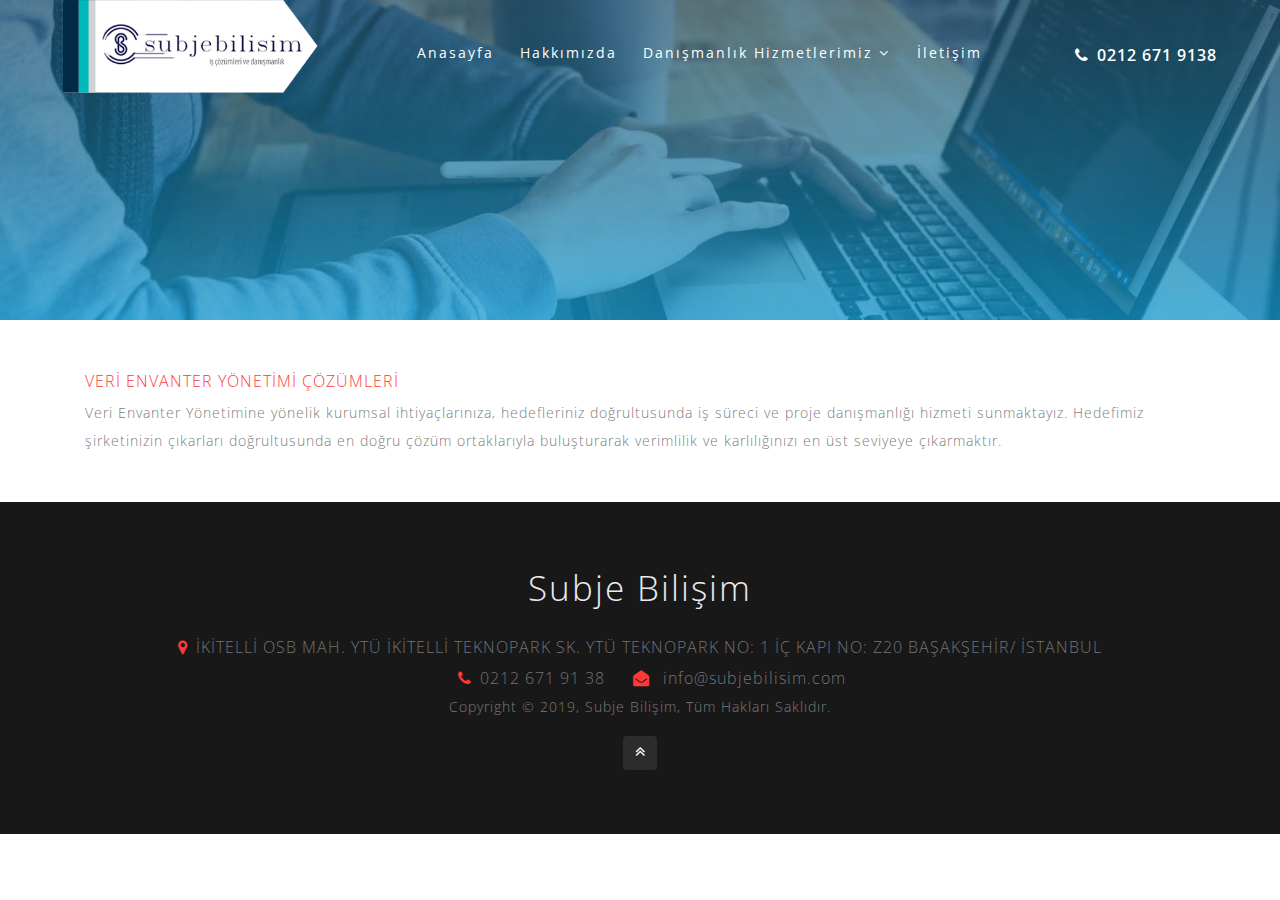
<file: veri-envanter-yonetimi-cozumleri.html>
<!DOCTYPE html>
<html lang="zxx">

<head>
    <title>Veri Envanter Yönetimi Çözümleri - Subje Bilişim</title>
    <meta name="viewport" content="width=device-width, initial-scale=1">
    <meta charset="utf-8">
    <meta name="description" content="">
    <script>
        addEventListener("load", function () {
            setTimeout(hideURLbar, 0);
        }, false);

        function hideURLbar() {
            window.scrollTo(0, 1);
        }

    </script>

    <link href="css/bootstrap.css" type="text/css" rel="stylesheet" media="all">
    <link href="css/style.css" type="text/css" rel="stylesheet" media="all">

    <link href="css/font-awesome.min.css" rel="stylesheet">
    <link rel="shortcut icon" type="image/png" href="/images/fav.png">


    <link href="//fonts.googleapis.com/css?family=Open+Sans:300,300i,400,400i,600,600i,700,700i,800,800i"
        rel="stylesheet">

    <script src="chrome-extension://mooikfkahbdckldjjndioackbalphokd/assets/prompt.js"></script>
</head>

<body>

    <div class="main-content inner" id="home">

        <header>
            <div class="container-fluid">

                <nav class="py-md-4 py-3 d-lg-flex nav_w3pvt">
                    <div id="logo">
                        <h1><a href="/"><img class="subje-logo" src="/images/subje_logo.png" alt="subje-bilisim"> </a>
                        </h1>
                    </div>
                    <label for="drop" class="toggle"><span class="fa fa-bars"></span></label>
                    <input type="checkbox" id="drop">
                    <ul class="menu mt-lg-3 ml-auto">
                        <li><a href="/">Anasayfa</a></li>
                        <li><a href="hakkimizda.html">Hakkımızda</a></li>
                        <li>

                            <label for="drop-2" class="cons-services toggle">Danışmanlık Hizmetlerimiz <span
                                    class="fa fa-angle-down" aria-hidden="true"></span>
                            </label>
                            <a href="#">Danışmanlık Hizmetlerimiz <span class="fa fa-angle-down"
                                    aria-hidden="true"></span></a>
                            <input type="checkbox" id="drop-2">
                            <ul>
                                <li><a href="danismanlik-hizmetleri.html" class="drop-text">Danışmanlık Hizmetleri</a></li>
                                <li><a href="kvkk-uyumluluk-cozumleri.html" class="drop-text">KVKK Uyumluluk Çözümleri</a>
                                </li>
                                <li><a href="siber-guvenlik-cozumleri.html" class="drop-text">Siber Güvenlik Çözümleri</a>
                                </li>
                                <li><a href="veri-envanter-yonetimi-cozumleri.html" class="drop-text">Veri Envanter Yönetimi
                                        Çözümleri</a></li>
                                <li><a href="bulut-cozumleri.html" class="drop-text">Bulut Çözümleri</a></li>
                                <li><a href="erp-cozumleri.html" class="drop-text">ERP Çözümleri</a></li>
                                <li><a href="cografi-bilgi-sistemi-danismanlik-hizmetleri.html" class="drop-text">Coğrafi
                                        Bilgi Sistemi Danışmanlık Hizmetleri</a></li>
                                <li><a href="ozel-yazilim-ve-yazilim-gelistirme-cozumleri.html" class="drop-text">Özel
                                        Yazılım ve Yazılım Geliştirme Çözümleri</a></li>
                                <li><a href="is-analitigi-ve-is-zekasi-cozumleri.html" class="drop-text">İş Analitiği ve İş
                                        Zekası Çözümleri</a></li>
                                <li><a href="crm-cozumleri.html" class="drop-text">CRM Çözümleri</a></li>
                                <li><a href="blockchain-cozumleri.html" class="drop-text">Blockchain Çözümleri</a></li>
                            </ul>
                        </li>
                        <li><a href="iletisim.html">İletişim</a></li>
                        <li>
                            <p class="w3pvt-phone">
                                <span class="fa fa-phone mr-2"></span>0212 671 9138
                            </p>
                        </li>
                    </ul>
                </nav>

            </div>
        </header>

    </div>


    <section class="banner-bottom py-5" id="exp">
        <div class="container">
            <div class="row mid-grids">
                <div class="col-md-12 content-left-bottom entry-w3layouts-info text-left">
                    <h5 class="mt-1">VERİ ENVANTER YÖNETİMİ ÇÖZÜMLERİ</h5>
                    <p class="mt-2 text-left">Veri Envanter Yönetimine yönelik kurumsal ihtiyaçlarınıza, hedefleriniz
                        doğrultusunda iş süreci ve proje danışmanlığı hizmeti sunmaktayız. Hedefimiz şirketinizin
                        çıkarları doğrultusunda en doğru çözüm ortaklarıyla buluşturarak verimlilik ve karlılığınızı en
                        üst seviyeye çıkarmaktır. </p>
                </div>
            </div>
        </div>
    </section>


    <footer class="footer-content text-center py-5">
        <div class="container py-md-3">

            <h2 class="logo2 text-center">
                <a href="index.html">
                    Subje Bilişim
                </a>
            </h2>


            <div class="contact-left-footer mt-md-4">
                <ul>
                    <li>
                        <p>
                            <span class="fa fa-map-marker mr-2"></span>İKİTELLİ OSB MAH. YTÜ İKİTELLİ TEKNOPARK SK. YTÜ
                            TEKNOPARK NO: 1 İÇ KAPI NO: Z20 BAŞAKŞEHİR/ İSTANBUL
                        </p>
                    </li>
                    <li class="mx-4">
                        <p>
                            <span class="fa fa-phone mr-2"></span>0212 671 91 38
                        </p>
                    </li>
                    <li>
                        <p class="text-wh">
                            <span class="fa fa-envelope-open mr-2"></span>
                            <a href="mailto:info@example.com">info@subjebilisim.com</a>
                        </p>
                    </li>
                </ul>
            </div>


            <div class="w3layouts-copy text-center">
                <p class="text-da">Copyright © 2019, Subje Bilişim, Tüm Hakları Saklıdır.
                </p>
            </div>


            <div class="move-top text-center mt-3">
                <a href="#home" class="move-top"><span class="fa fa-angle-double-up" aria-hidden="true"></span></a>
            </div>

        </div>
    </footer>



</body>

</html>
</file>
<file: css/style.css>
body,html{margin:0;font-family:open sans,sans-serif;background:#fff;scroll-behavior:smooth}body a,.btn,button{transition:.5s all;-webkit-transition:.5s all;-moz-transition:.5s all;-o-transition:.5s all;-ms-transition:.5s all;text-decoration:none;outline:none}h1,h2,h3,h4,h5,h6{margin:0;font-family:open sans,sans-serif;font-weight:300;letter-spacing:1px}p{margin:0;color:#7c7c7c;font-weight:300;font-size:.9em;line-height:1.9em;letter-spacing:1px}ul{margin:0;padding:0}ul{list-style-type:none}body a:hover{text-decoration:none}body a:focus{outline:none;text-decoration:none}body img{border-radius:4px;-webkit-border-radius:4px;-o- border-radius:4px;-moz-border-radius:4px;-ms-border-radius:4px}.clr{color:#fff}.video-info-img p{color:#fff}header{position:absolute;width:100%;z-index:99;padding:0 3em}.toggle-2,.toggle,[id^=drop]{display:none}nav{margin:0;padding:0}#logo a{float:left;display:initial;font-weight:300;font-size:36px;letter-spacing:1px;color:#fff;text-shadow:2px 5px 3px rgba(0,0,0,.06);padding:0;margin:0}nav:after{content:"";display:table;clear:both}nav ul{float:right;padding:0;margin:0;list-style:none;position:relative}nav ul li{display:inline-block;float:left}nav a{font-weight:400;margin:0 .7em;font-size:.9em;font-weight:400;color:#fff;padding:0 6px;letter-spacing:2px;display:inline-block;transition:.5s all;-webkit-transition:.5s all;-moz-transition:.5s all;-o-transition:.5s all;-ms-transition:.5s all}nav ul li ul li:hover{background:#f8f9fa;transition:.5s all;-webkit-transition:.5s all;-moz-transition:.5s all;-o-transition:.5s all;-ms-transition:.5s all}.menu li .drop-text:hover{opacity:.9}.menu li.active a,.menu li a:hover{color:#ff3838;transition:.5s all;-webkit-transition:.5s all;-moz-transition:.5s all;-o-transition:.5s all;-ms-transition:.5s all}nav ul ul{display:none;position:absolute;background:#fff;padding:12px 10px;border-radius:4px;z-index:9}nav ul li:hover>ul{display:inherit}nav ul ul li{float:none;display:list-item;position:relative}nav ul ul li a{color:#777;padding:5px 10px;display:block;font-size:14px;letter-spacing:1px}nav ul ul ul li{position:relative;top:-60px;left:170px}li>a:only-child:after{content:''}a.reqe-button{border:2px solid rgba(255,255,255,.35);border-radius:4px}.subje-logo{position:absolute;width:20%;margin-top:-25px}@media all and (max-width:992px){.cons-services{background-color:#fff!important;color:#333!important}.subje-logo{position:absolute;width:23%;margin-top:0}#logo{display:block;padding:0;width:100%;text-align:center;float:none}nav ul li span{color:#333}nav{margin:0}nav a{color:#333}.toggle+a,.menu{display:none}.toggle{display:block;padding:5px 15px;font-size:20px;text-decoration:none;border:none;float:right;background-color:rgba(12,13,13,.27);color:#fff;margin-bottom:0;margin-top:.5em;cursor:pointer!important}.menu .toggle{float:none;text-align:center;margin:auto;width:30%;padding:5px;font-weight:400;font-size:15px;letter-spacing:1px}.toggle:hover{opacity:.9}[id^=drop]:checked+ul{display:block;background:#fff;padding:15px 0;width:100%;text-align:center}nav ul li{display:block;width:100%;padding:7px 0}nav a{padding:5px 0}nav a:hover{color:#333}.login-icon{text-align:center}nav ul ul .toggle,nav ul ul a{padding:0 40px}nav ul ul ul a{padding:0 80px}nav a:hover,nav ul ul ul a{background-color:transparent}nav ul li ul li .toggle,nav ul ul a,nav ul ul ul a{padding:14px 20px;color:#fff;font-size:17px}nav ul li ul li .toggle,nav ul ul a{background-color:#fff}nav ul ul li a{font-size:15px}ul.inner-ul{padding:0!important}nav ul ul{float:none;position:static;color:#fff}nav ul ul li:hover>ul,nav ul li:hover>ul{display:none}nav ul ul li{display:block;width:100%;padding:0}nav ul ul ul li{position:static}}@media all and (max-width:600px){nav ul li{display:block;width:94%}.menu .toggle{float:none;text-align:center;margin:auto;width:80%;padding:5px;font-weight:400;font-size:15px;letter-spacing:1px}}#demo{margin:10px 0 0;font-family:lato,sans-serif}#demo .wrapper{display:inline-block;position:relative}#demo .parent{height:100%;width:100%;display:block;cursor:pointer;line-height:30px;height:30px;color:#fff;z-index:2;position:relative;-webkit-transition:border-radius .1s linear,background .1s linear,z-index 0s linear;-webkit-transition-delay:.8s;text-align:center;font-family:lato,sans-serif;color:#fff;text-transform:capitalize;font-weight:500;font-size:15px;letter-spacing:1px;padding-left:0;padding-right:0}#demo .parent:hover,#demo .content:hover~.parent{-webkit-transition-delay:0s,0s,0s}#demo .content:hover~.parent{border-bottom-left-radius:0;border-bottom-right-radius:0;z-index:0}#demo .content{position:absolute;top:0;display:block;z-index:1;height:0;width:150px;padding-top:30px;-webkit-transition:height .5s ease;-webkit-transition-delay:.4s}#demo .wrapper:active .content{height:150px;z-index:3;-webkit-transition-delay:0s}#demo .content:hover{height:150px;z-index:3;-webkit-transition-delay:0s}#demo .content ul{background:#fff;margin:0;padding:0;overflow:hidden;height:100%;border-bottom-left-radius:5px;border-bottom-right-radius:5px}#demo .content ul a{text-decoration:none;padding:0}#demo .content li:hover{background:#f8f9fa}#demo .content li{list-style:none;text-align:left;color:#999;font-size:16px;line-height:30px;height:40px;line-height:40px;padding-left:10px;border-top:1px solid #eee}#demo .content li:last-of-type{border-bottom-left-radius:5px;border-bottom-right-radius:5px}p.w3pvt-phone{color:#fff;font-size:1em;font-weight:600;margin-left:5em}.main-content{background:url(../images/banner.jpg) center no-repeat;-webkit-background-size:cover;-moz-background-size:cover;-o-background-size:cover;-ms-background-size:cover;background-size:cover;position:relative;min-height:47em}.main-content.inner{min-height:20em}.banner-content-w3pvt{padding-top:17em}.banner-w3layouts-info h3{font-size:2.7em;color:#fff;text-shadow:0 1px 2px rgba(0,0,0,.37);font-weight:300;margin:1em 0;line-height:1.5em}.banner-w3layouts-info{width:50%;margin:0 auto}form.banner-form{background:#fff;padding:.5em;border-radius:4px;-webkit-border-radius:4px;-o- border-radius:4px;-moz-border-radius:4px;-ms-border-radius:4px;box-shadow:0 12px 60px rgba(0,0,0,.2);-webkit-box-shadow:0 12px 60px rgba(0,0,0,.2);-o-box-shadow:0 12px 60px rgba(0,0,0,.2);-moz-box-shadow:0 12px 60px rgba(0,0,0,.2);-ms-box-shadow:0 12px 60px rgba(0,0,0,.2);display:flex;width:60%;margin:0 auto}.banner-form input[type=email]{outline:none;padding:7px 15px;color:#666;font-size:15px;width:68%;background:0 0;border:none;letter-spacing:2px}.banner-form button.btn,a.btn.btn-course{color:#fff;border:none;padding:8px 15px;text-decoration:none;background:#ff3838;float:right;cursor:pointer;width:37%;border-radius:4px;-webkit-border-radius:4px;-o- border-radius:4px;-moz-border-radius:4px;-ms-border-radius:4px;font-weight:400;letter-spacing:1px;font-size:1em}a.btn.btn-course{width:100%}.banner-form button.btn:hover,a.btn.btn-course:hover{opacity:.9}.lead{font-size:1.25rem;font-weight:400;color:#333}.tittle-w3layouts,.tittle-w3layouts.two{color:#fff;font-size:2.7em;text-shadow:0 2px 12px rgba(0,0,0,.05)}.tittle-w3layouts.two{color:#333}.entry-w3pvt-main{background-color:#ecf0f1}.entry-w3layouts-info h4{color:#444;font-size:1.8em;text-align:left;letter-spacing:1px;margin-bottom:.7em;text-shadow:0 2px 12px rgba(0,0,0,.05)}.content-left-bottom h5{color:#ff3838;text-shadow:0 2px 12px rgba(0,0,0,.05);font-size:1em}.content-w3pvt-img{padding:0 5em}.team-content{background:#f7f7f7}.team-info{background:#fff;padding:2em;text-align:left}.team-info h4{color:#333;font-size:1.4em;letter-spacing:1px;text-shadow:0 2px 12px rgba(0,0,0,.05)}.team-info small{color:#ff3838;margin-bottom:.7em;font-size:1em;letter-spacing:1px}.team-info p{margin-top:.8em}.content-w3pvt-img img{border-radius:50%;-webkit-border-radius:50%;-o- border-radius:50%;-moz-border-radius:50%;-ms-border-radius:50%}.last-content{background:url(../images/banner3.jpg) center no-repeat;-webkit-background-size:cover;-moz-background-size:cover;-o-background-size:cover;-ms-background-size:cover;background-size:cover;position:relative}.last-content p{color:#fff}.buttons a{color:#ff3838;padding:.7em 1.5em;text-decoration:none;background:#fff;border-radius:0;font-size:.9em;display:inline-block;border:none;transition:all 500ms ease;text-align:justify;font-weight:600;letter-spacing:1px;border-radius:4px;-webkit-border-radius:4px;-o- border-radius:4px;-moz-border-radius:4px;-ms-border-radius:4px}.testimonials{background:url(../images/banner2.jpg) center no-repeat;-webkit-background-size:cover;-moz-background-size:cover;-o-background-size:cover;-ms-background-size:cover;background-size:cover;position:relative}.testi_grid{padding:0 3em}.testi_grid img{border-radius:50%;-webkit-border-radius:50%;-o- border-radius:50%;-moz-border-radius:50%;-ms-border-radius:50%}.testi_grid h5{font-size:.9em;letter-spacing:2px;color:#ff3838;margin:1em 0 0;font-weight:600}.testimonials_grid span{color:#fff;font-size:2em}p.sub-test{color:#fff;font-style:italic;font-weight:500;margin:2em 0}.form-group label{letter-spacing:1px;font-size:15px;color:#777879;font-weight:600;font-family:open sans,sans-serif;margin-bottom:1em}.w3pvt_mail_grid_right{padding:1em 2em}.w3pvt_mail_grid_right input[type=text],.w3pvt_mail_grid_right input[type=email],.w3pvt_mail_grid_right textarea,.w3pvt_mail_grid_right select{display:block;width:100%;padding:.6rem 1rem;font-size:1rem;line-height:1.5;color:#495057;background-color:#fff;background-clip:padding-box;border:1px solid #ced4da;border-radius:.25rem;transition:border-color .15s ease-in-out,box-shadow .15s ease-in-out}select.form-control:not([size]):not([multiple]){height:inherit}.w3pvt_mail_grid_right textarea{min-height:180px;width:100%!important;resize:none}button.btn.submit{color:#fff;border:none;padding:1em 3em;text-decoration:none;background:#ff3838;cursor:pointer;border-radius:4px;-webkit-border-radius:4px;-o- border-radius:4px;-moz-border-radius:4px;-ms-border-radius:4px;font-weight:400;letter-spacing:2px;font-size:1em;text-transform:uppercase}button.btn.submit:hover{opacity:.9}[type=date]{background:#fff url(https://cdn1.iconfinder.com/data/icons/cc_mono_icon_set/blacks/16x16/calendar_2.png) 97% 50% no-repeat}[type=date]::-webkit-inner-spin-button{display:none}[type=date]::-webkit-calendar-picker-indicator{opacity:0}.date-plu input{border:none;color:#555;letter-spacing:1px;font-size:15px;padding:12px 15px;width:100%;border:none;background:#ddd}.counter.two{border-left:1px solid #c3c5c6;border-right:1px solid #c3c5c6}.content-sing-w3layouts h4{color:#555;font-size:1.4em;margin:1em 0;letter-spacing:2px;font-weight:600}h4.leave-w3layouts{font-size:1.4em;color:#4f5152;font-weight:600;letter-spacing:2px;margin-bottom:2em}.media h5{font-size:1em;color:#555;font-weight:600;letter-spacing:1px;margin-bottom:2em}.adress-info span{color:#46484c;font-size:2em;vertical-align:middle}.adress-info h6{font-size:.9em;color:#4f5152;font-weight:600;letter-spacing:2px;margin-bottom:10px;text-transform:uppercase}.adress-info a{font-size:.85em}.adress-info a,.adress-info p{color:#5a646b;letter-spacing:1px;line-height:1.9em;margin:0}.map-fo iframe{min-height:350px;border:none;background:#e8eaec;padding:.4em;width:100%}footer{background:url(../images/footer.jpg) no-repeat bottom;background-size:cover;-webkit-background-size:cover;-moz-background-size:cover;-o-background-size:cover;-moz-background-size:cover}p.footer-para{max-width:650px;font-size:15px}.logo2{position:relative}.logo2 a{font-size:1.1em;font-weight:300;color:#e8ebef;letter-spacing:2px}.logo2 a span.fa{color:#e8cd30}footer{background:#191818}.footer-w3pvt-copy-social ul li,.contact-left-footer ul li{display:inline-block}.footer-w3pvt-copy-social ul li a{color:#333;text-align:center}.footer-w3pvt-copy-social ul li a span{width:20px;font-size:20px;color:#666;transition:.5s all;-webkit-transition:.5s all;-moz-transition:.5s all;-o-transition:.5s all;-ms-transition:.5s all}.footer-w3pvt-copy-social ul li a:hover{opacity:.8}.contact-left-footer ul li p span{color:#ff3838}.contact-left-footer ul li p a,.contact-left-footer ul li p{color:#707579;font-size:16px}.w3layouts-copy p{letter-spacing:1px}.w3layouts-copy p a{color:#aaa}a.move-top span{color:#fff;width:34px;height:34px;border:transparent;line-height:1.9em;background:#2c2c2c;border-radius:4px;-webkit-border-radius:4px;-o-border-radius:4px;-moz-border-radius:4px}@media(max-width:1366px){.main-content{min-height:45em}.banner-w3layouts-info h3{font-size:2.5em}.entry-w3layouts-info h4{font-size:1.8em}}@media(max-width:1280px){.main-content{min-height:41em}.banner-w3layouts-info{width:60%;margin:0 auto}.banner-content-w3pvt{padding-top:14em}.banner-w3layouts-info h3{font-size:2.4em}.tittle-w3layouts,.tittle-w3layouts.two{font-size:2.5em}ul.menu li a{margin:0 .5em}}@media(max-width:1080px){.banner-w3layouts-info{width:65%;margin:0 auto}.main-content{min-height:38em}.banner-content-w3pvt{padding-top:13em}ul.menu li a{margin:0 .3em}p.w3pvt-phone{margin-left:3em}}@media(max-width:1050px){.nav_w3pvt nav a{margin:0 .5em}.content-w3pvt-img{padding:0 3em}.main-content.inner{min-height:13em}.entry-w3layouts-info h4{font-size:1.6em}}@media(max-width:1024px){form.banner-form{width:82%;margin:0 auto}.team-info small{font-size:.9em}}@media(max-width:991px){.content-left-bottom.entry-w3layouts-info.{margin-top:1em}.team-main{float:left;width:50%;margin-bottom:1em}.content-w3pvt-img{padding:0 1em}.content-left-bottom.entry-w3layouts-info{margin-top:2em}.team-main{margin:0 auto;width:60%;margin-top:1em}.content-w3pvt-img{padding:1em 2em}.item{float:left;width:50%}p.w3pvt-phone{color:#4a4848}.comment-bottom.w3pvt_mail_grid-img{margin-top:1.5em}p.w3pvt-phone{margin-left:0}}@media(max-width:900px){.banner-w3layouts-info h3{font-size:2.2em}.main-content{min-height:32em}.banner-content-w3pvt{padding-top:10em}.content-w3pvt-img{padding:2em}}@media(max-width:768px){.tittle-w3layouts,.tittle-w3layouts.two{font-size:2.3em}.testi_grid{padding:0 1em}header{padding:0 1em}}@media(max-width:736px){.banner-w3layouts-info{width:84%;margin:0 auto}.adress-icon{margin:2em 0 1em}.team-info h4{font-size:1.2em}}@media(max-width:667px){.banner-w3layouts-info h3{font-size:2em}.main-content{min-height:30em}.tittle-w3layouts,.tittle-w3layouts.two{font-size:2em}.item{float:left;width:80%;margin:0 auto}.main-content.inner{min-height:9em}.entry-w3layouts-info h4{font-size:1.5em}}@media(max-width:640px){.team-main{margin:0 auto;width:90%;margin-top:1em}}@media(max-width:600px){.banner-w3layouts-info{width:95%;margin:0 auto}.banner-content-w3pvt{padding-top:7em}.main-content{min-height:26em}.item{float:left;width:90%;margin:0 auto}form.banner-form{width:90%;margin:0 auto}}@media(max-width:480px){.counter.two{border-left:1px solid #c3c5c6;border-right:1px solid #c3c5c6;margin:1em 0}}@media(max-width:480px){.banner-w3layouts-info h3{font-size:1.7em}.main-content{min-height:24em}.entry-w3layouts-info h4{font-size:1.4em}.tittle-w3layouts,.tittle-w3layouts.two{font-size:1.8em}}@media(max-width:414px){.banner-form input[type=email]{padding:7px 10px;font-size:15px;width:54%;letter-spacing:1px}.banner-form button.btn,a.btn.btn-course{padding:8px 15px;float:right;width:46%}#logo a{font-size:33px;padding-top:.3em}}@media(max-width:384px){.banner-w3layouts-info h3{font-size:1.55em}.main-content{min-height:22em}form.banner-form{width:97%;margin:0 auto}.main-content{min-height:21em}}@media(max-width:375px){.banner-content-w3pvt{padding-top:6.5em}}.landing-margin{margin-top:-30px}
</file>
